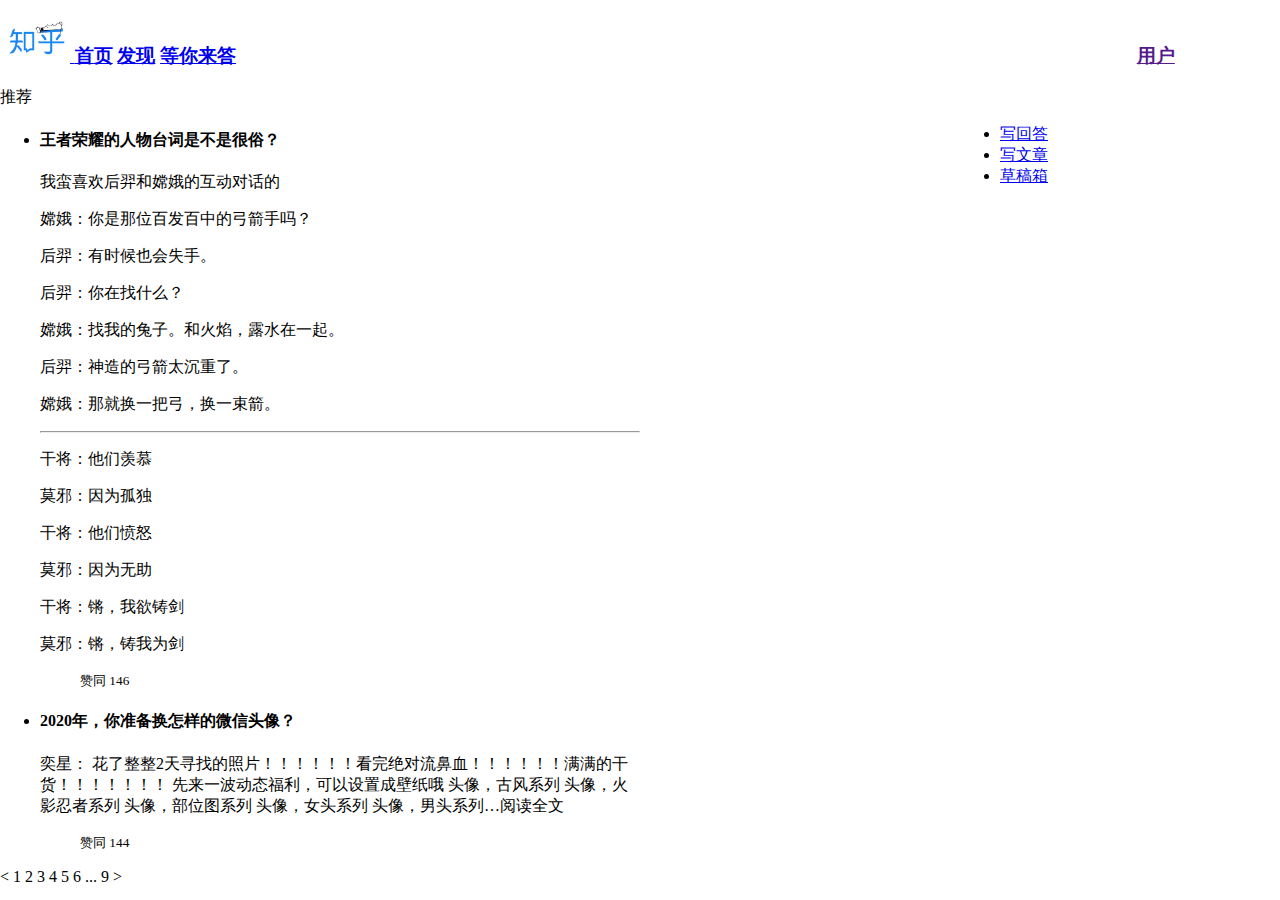
<file: lab1/index.html>
<!DOCTYPE html>
<zhhtml lang="">
<head>
    <meta charset="UTF-8">
    <title>知乎</title>
</head>
    <body style="margin: 0px auto">
    <header>
        <nav>
            <h3>
                <nav>
                    <a href="https://www.zhihu.com/">
                    <img src="../lab1/zhihu_logo.jpeg" width="70" height="43">
                    </a>
                    <a href="https://www.zhihu.com/">首页</a>
                    <a href="https://www.zhihu.com/">发现</a>
                    <a href="https://www.zhihu.com/">等你来答</a>
                    <a href="" style="margin-left:70%" >用户</a>
                </nav>
            </h3>
        </nav>

    </header>


    <div><div>推荐</div></div>
        <section style="display:block;width:50%;float:left;">
            <ul>
                <li>
                    <h4>王者荣耀的人物台词是不是很俗？</h4>
                    <p>
                        我蛮喜欢后羿和嫦娥的互动对话的
                    </p>
                    <p>
                        嫦娥：你是那位百发百中的弓箭手吗？
                    </p>
                    <p>
                        后羿：有时候也会失手。
                    </p>
                    <p>
                        后羿：你在找什么？
                    </p>
                    <p>
                        嫦娥：找我的兔子。和火焰，露水在一起。
                    </p>
                    <p>
                        后羿：神造的弓箭太沉重了。
                    </p>
                    <p>
                        嫦娥：那就换一把弓，换一束箭。
                    </p>
                    <hr>
                    <p>
                        干将：他们羡慕
                    </p>
                    <p>
                        莫邪：因为孤独
                    </p>
                    <p>
                        干将：他们愤怒
                    </p>
                    <p>
                        莫邪：因为无助
                    </p>
                    <p>
                        干将：锵，我欲铸剑
                    </p>
                    <p>
                        莫邪：锵，铸我为剑
                    </p>
                    <blockquote>
                        <small>​赞同 146​</small>
                    </blockquote>
                </li>
                <li>
                    <h4>2020年，你准备换怎样的微信头像？</h4>
                    奕星： 花了整整2天寻找的照片！！！！！！看完绝对流鼻血！！！！！！满满的干货！！！！！！！ 先来一波动态福利，可以设置成壁纸哦 头像，古风系列 头像，火影忍者系列 头像，部位图系列 头像，女头系列 头像，男头系列…阅读全文​
                    ​                <blockquote>
                    ​<small>赞同 144</small>
                </blockquote>
                </li>
            </ul>
            < <span>1</span> 2 3 4 5 6 ... 9 >
        </section>
        <aside style="display: block;width: 25%;float: right">
            <div>
                <ul>
                    <li><a href="https://www.zhihu.com/creator/featured-question/knowledge-plan">写回答</a></li>
                    <li><a href="https://zhuanlan.zhihu.com/write">写文章</a></li>
                    <li><a href="https://www.zhihu.com/draft?type=answer">草稿箱</a></li>
                </ul>
            </div>
        </aside>

    </body>
</zhhtml>
</file>
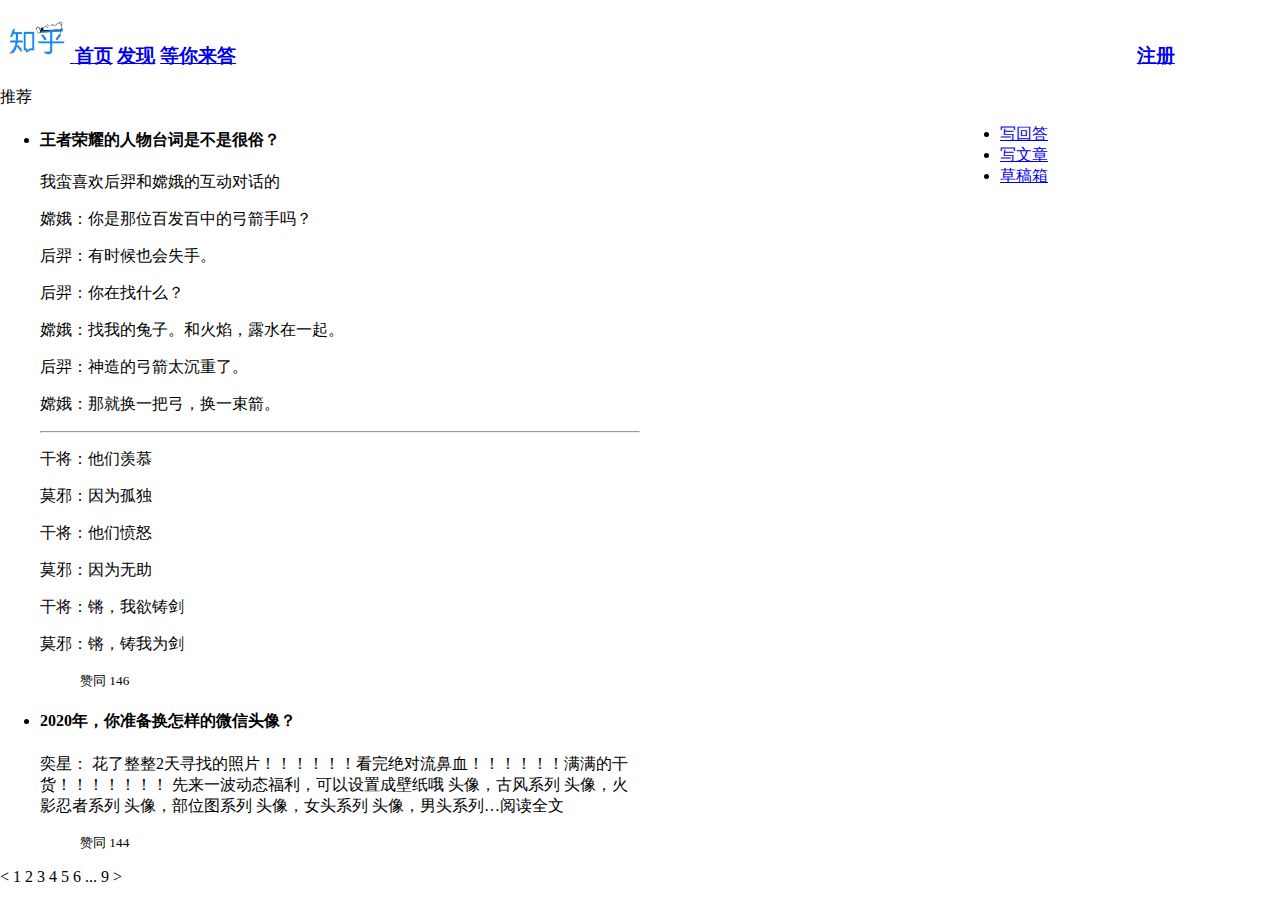
<file: lab2/index.html>
<!DOCTYPE html>
<zhhtml lang="">
<head>
    <meta charset="UTF-8">
    <title>知乎</title>
</head>
    <body style="margin: 0px auto">
    <header>
        <nav>
            <h3>
                <nav>
                    <a href="https://www.zhihu.com/">
                    <img src="images/zhihu_logo.jpeg" width="70" height="43">
                    </a>
                    <a href="https://www.zhihu.com/">首页</a>
                    <a href="https://www.zhihu.com/">发现</a>
                    <a href="https://www.zhihu.com/">等你来答</a>
                    <a href="register.html" style="margin-left:70%" >注册</a>
                </nav>
            </h3>
        </nav>

    </header>


    <div><div>推荐</div></div>
        <section style="display:block;width:50%;float:left;">
            <ul>
                <li>
                    <h4>王者荣耀的人物台词是不是很俗？</h4>
                    <p>
                        我蛮喜欢后羿和嫦娥的互动对话的
                    </p>
                    <p>
                        嫦娥：你是那位百发百中的弓箭手吗？
                    </p>
                    <p>
                        后羿：有时候也会失手。
                    </p>
                    <p>
                        后羿：你在找什么？
                    </p>
                    <p>
                        嫦娥：找我的兔子。和火焰，露水在一起。
                    </p>
                    <p>
                        后羿：神造的弓箭太沉重了。
                    </p>
                    <p>
                        嫦娥：那就换一把弓，换一束箭。
                    </p>
                    <hr>
                    <p>
                        干将：他们羡慕
                    </p>
                    <p>
                        莫邪：因为孤独
                    </p>
                    <p>
                        干将：他们愤怒
                    </p>
                    <p>
                        莫邪：因为无助
                    </p>
                    <p>
                        干将：锵，我欲铸剑
                    </p>
                    <p>
                        莫邪：锵，铸我为剑
                    </p>
                    <blockquote>
                        <small>​赞同 146​</small>
                    </blockquote>
                </li>
                <li>
                    <h4>2020年，你准备换怎样的微信头像？</h4>
                    奕星： 花了整整2天寻找的照片！！！！！！看完绝对流鼻血！！！！！！满满的干货！！！！！！！ 先来一波动态福利，可以设置成壁纸哦 头像，古风系列 头像，火影忍者系列 头像，部位图系列 头像，女头系列 头像，男头系列…阅读全文​
                    ​                <blockquote>
                    ​<small>赞同 144</small>
                </blockquote>
                </li>
            </ul>
            < <span>1</span> 2 3 4 5 6 ... 9 >
        </section>
        <aside style="display: block;width: 25%;float: right">
            <div>
                <ul>
                    <li><a href="https://www.zhihu.com/creator/featured-question/knowledge-plan">写回答</a></li>
                    <li><a href="https://zhuanlan.zhihu.com/write">写文章</a></li>
                    <li><a href="https://www.zhihu.com/draft?type=answer">草稿箱</a></li>
                </ul>
            </div>
        </aside>

    </body>
</zhhtml>
</file>
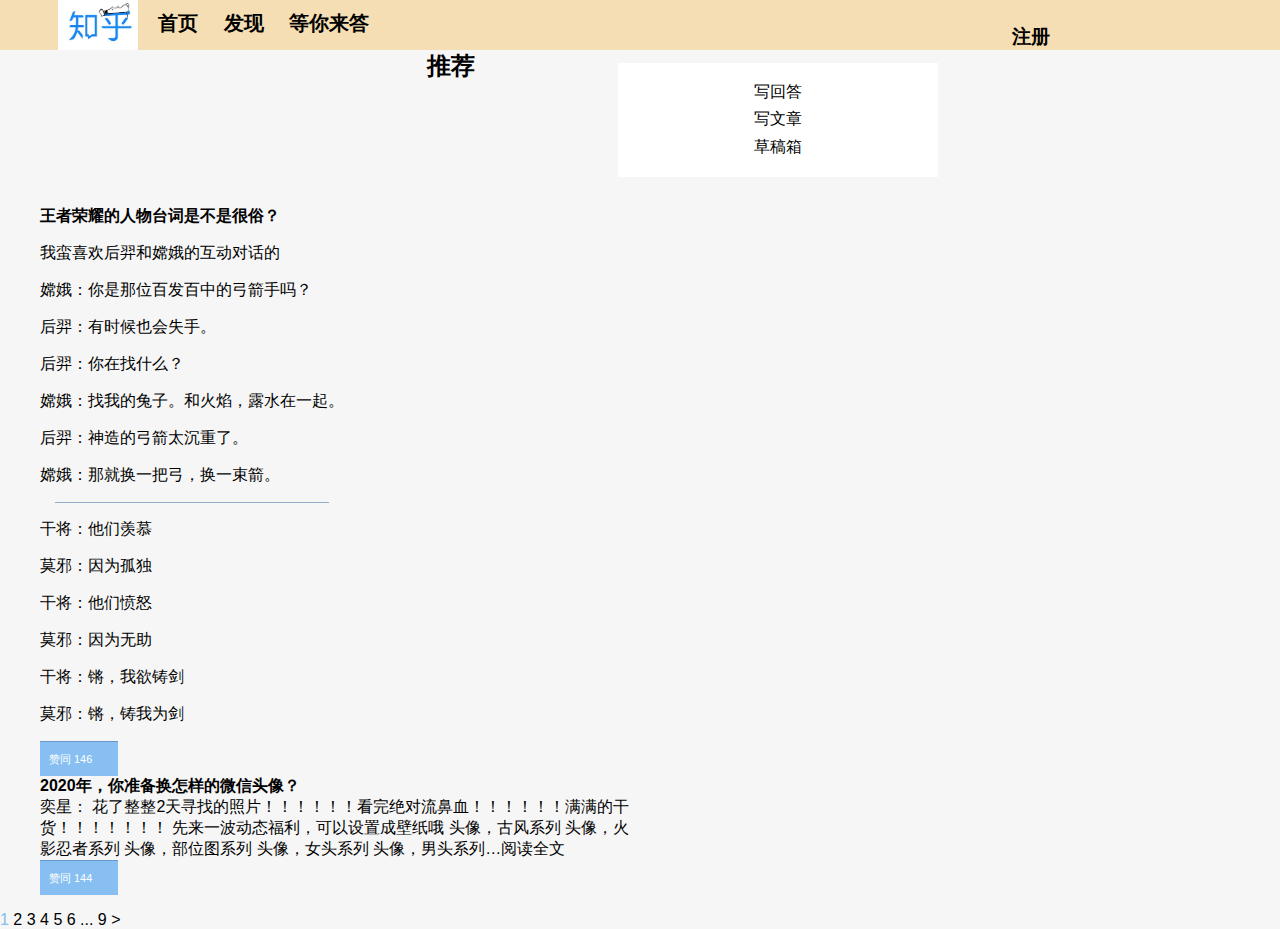
<file: lab3/index.html>
<!DOCTYPE html>
<zhhtml lang="zh">
    <head>
        <meta charset="UTF-8">
        <meta name="viewport" content="width=device-width, initial-scale=1.0">
        <title>知乎</title>
        <link href="css/style.css" rel="stylesheet" type="text/css">
    </head>
    <body >
    <header>
        <nav>

                   <h3> <a href="https://www.zhihu.com">
                    <img src="images/zhihu_logo.jpeg" width="80" height="50">
                    </a>
                    <div class = "div-left">
                    <a href="https://www.zhihu.com/">首页</a>
                    <a href="https://www.zhihu.com/">发现</a>
                    <a href="https://www.zhihu.com/">等你来答</a>

                    </div>
                </h3>


        </nav>
        <div class="div-right">
            <h3 ><a href="register.html">注册</a></h3>
        </div>

    </header>
    <div clss="contents">
    <aside style="display: block;width: 25%;float: right">
        <div>
            <ul>
                <li><a href="https://www.zhihu.com/creator/featured-question/knowledge-plan">写回答</a></li>
                <li><a href="https://zhuanlan.zhihu.com/write">写文章</a></li>
                <li><a href="https://www.zhihu.com/draft?type=answer">草稿箱</a></li>
            </ul>
        </div>
    </aside>


    <div class="title" ><div>推荐</div></div>
        <section >
            <ul>
                <li>
                    <h4>王者荣耀的人物台词是不是很俗？</h4>
                    <p>
                        我蛮喜欢后羿和嫦娥的互动对话的
                    </p>
                    <p>
                        嫦娥：你是那位百发百中的弓箭手吗？
                    </p>
                    <p>
                        后羿：有时候也会失手。
                    </p>
                    <p>
                        后羿：你在找什么？
                    </p>
                    <p>
                        嫦娥：找我的兔子。和火焰，露水在一起。
                    </p>
                    <p>
                        后羿：神造的弓箭太沉重了。
                    </p>
                    <p>
                        嫦娥：那就换一把弓，换一束箭。
                    </p>
                    <hr>
                    <p>
                        干将：他们羡慕
                    </p>
                    <p>
                        莫邪：因为孤独
                    </p>
                    <p>
                        干将：他们愤怒
                    </p>
                    <p>
                        莫邪：因为无助
                    </p>
                    <p>
                        干将：锵，我欲铸剑
                    </p>
                    <p>
                        莫邪：锵，铸我为剑
                    </p>
                    <blockquote>
                        <small>​赞同 146​</small>
                    </blockquote>
                </li>
                <li>
                    <h4>2020年，你准备换怎样的微信头像？</h4>
                    奕星： 花了整整2天寻找的照片！！！！！！看完绝对流鼻血！！！！！！满满的干货！！！！！！！ 先来一波动态福利，可以设置成壁纸哦 头像，古风系列 头像，火影忍者系列 头像，部位图系列 头像，女头系列 头像，男头系列…阅读全文​
                    ​                <blockquote>
                    ​<small>赞同 144</small>
                </blockquote>
                </li>
            </ul>
             <span class="active">1</span> 2 3 4 5 6 ... 9 >
        </section>
    </div>
    </body>
</zhhtml>
</file>
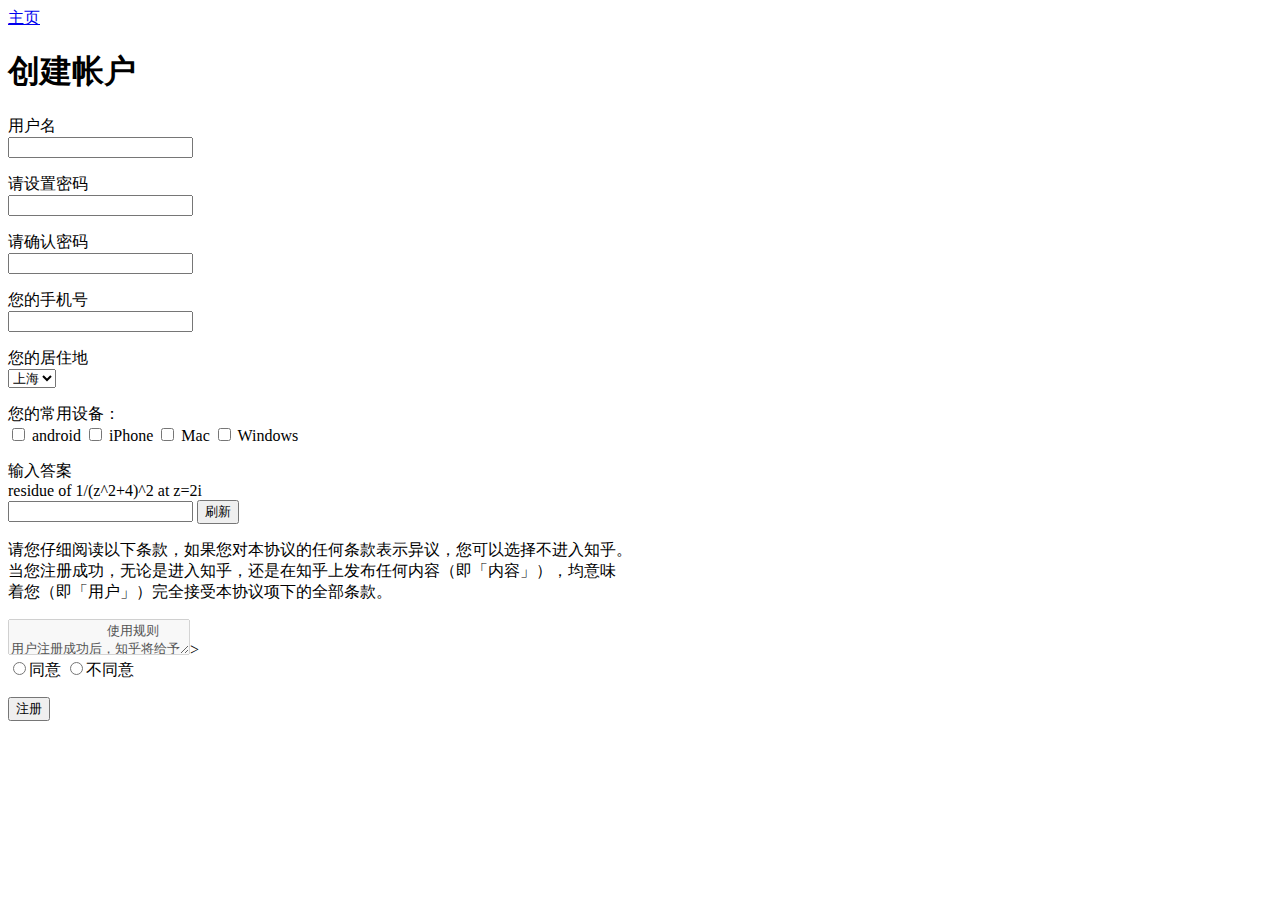
<file: lab2/register.html>
<html>
<head>
    <meta charset="utf8">
    <title>Register</title>
</head>
<body>
<header>
    <a href="index.html">主页</a>
</header>
<h1>创建帐户</h1>
<section>
    <form action="#" method="POST">
        <p>
            用户名<br>
            <input name="username" pattern="[a-zA-Z0-9_]+" required>
        <p>
            请设置密码<br>
            <input type="password" name="password"  pattern="[a-zA-Z0-9]{8,}" required>
        </p>
        <p>
            请确认密码<br>
            <input type="password" name="repassword"  pattern="[a-zA-Z0-9]{8,}" required>
        </p>
        <p>
            您的手机号<br>
            <input name="phonenumber" pattern="1\d{10}" required>
        </p>

        <p>
            您的居住地<br>
            <select required>
                <option value="jiangsu">江苏</option>
                <option value="shanghai" selected="selected">上海</option>
                <option value="sichuan">四川</option>
                <option value="guangdong">广东</option>
                <option value="hubei">湖北</option>
            </select>
        </p>
        <p>
            您的常用设备：<br>
            <input type="checkbox"> android
            <input type="checkbox"> iPhone
            <input type="checkbox"> Mac
            <input type="checkbox"> Windows
        </p>


        <p>
            输入答案<br>
            residue of 1/(z^2+4)^2 at z=2i<br>
            <input type="text" name="captcha" required>
            <input type="button" value="刷新">
        </p>
        <p>

            请您仔细阅读以下条款，如果您对本协议的任何条款表示异议，您可以选择不进入知乎。<br>
            当您注册成功，无论是进入知乎，还是在知乎上发布任何内容（即「内容」），均意味<br>
            着您（即「用户」）完全接受本协议项下的全部条款。
        </p>
        <textarea disabled="true">
            使用规则
用户注册成功后，知乎将给予每个用户一个用户帐号及相应的密码，该用户帐号和密码由用户负责保管；用户应当对以其用户帐号进行的所有活动和事件负法律责任。
用户须对在知乎的注册信息的真实性、合法性、有效性承担全部责任，用户不得冒充他人；不得利用他人的名义发布任何信息；不得恶意使用注册帐号导致其他用户误认；否则知乎有权立即停止提供服务，收回其帐号并由用户独自承担由此而产生的一切法律责任。
用户直接或通过各类方式（如 RSS 源和站外 API 引用等）间接使用知乎服务和数据的行为，都将被视作已无条件接受本协议全部内容；若用户对本协议的任何条款存在异议，请停止使用知乎所提供的全部服务。
知乎是一个信息分享、传播及获取的平台，用户通过知乎发表的信息为公开的信息，其他第三方均可以通过知乎获取用户发表的信息，用户对任何信息的发表即认可该信息为公开的信息，并单独对此行为承担法律责任；任何用户不愿被其他第三人获知的信息都不应该在知乎上进行发表。
用户承诺不得以任何方式利用知乎直接或间接从事违反中国法律以及社会公德的行为，知乎有权对违反上述承诺的内容予以删除。
用户不得利用知乎服务制作、上载、复制、发布、传播或者转载如下内容：

反对宪法所确定的基本原则的；
危害国家安全，泄露国家秘密，颠覆国家政权，破坏国家统一的；
损害国家荣誉和利益的；
煽动民族仇恨、民族歧视，破坏民族团结的；
侮辱、滥用英烈形象，否定英烈事迹，美化粉饰侵略战争行为的；
破坏国家宗教政策，宣扬邪教和封建迷信的；
散布谣言，扰乱社会秩序，破坏社会稳定的；
散布淫秽、色情、赌博、暴力、凶杀、恐怖或者教唆犯罪的；
侮辱或者诽谤他人，侵害他人合法权益的；
含有法律、行政法规禁止的其他内容的信息。
所有用户同意遵守知乎社区管理规定（试行）和知乎视频服务协议（试行）。
机构用户同意遵守知乎机构号服务协议，以及知乎机构号使用规范（试行）。
知乎有权对用户使用知乎的情况进行审查和监督，如用户在使用知乎时违反任何上述规定，知乎或其授权的人有权要求用户改正或直接采取一切必要的措施（包括但不限于更改或删除用户张贴的内容、暂停或终止用户使用知乎的权利）以减轻用户不当行为造成的影响。
        </textarea>>
        <br>
        <input type="radio" value="agree" name="agree">同意
        <input type="radio" value="disagree" name="agree">不同意
        <p>
            <button type="submit" name="regist">
                注册
            </button>
        </p>
    </form>
</section>
</body>
</html>
</file>
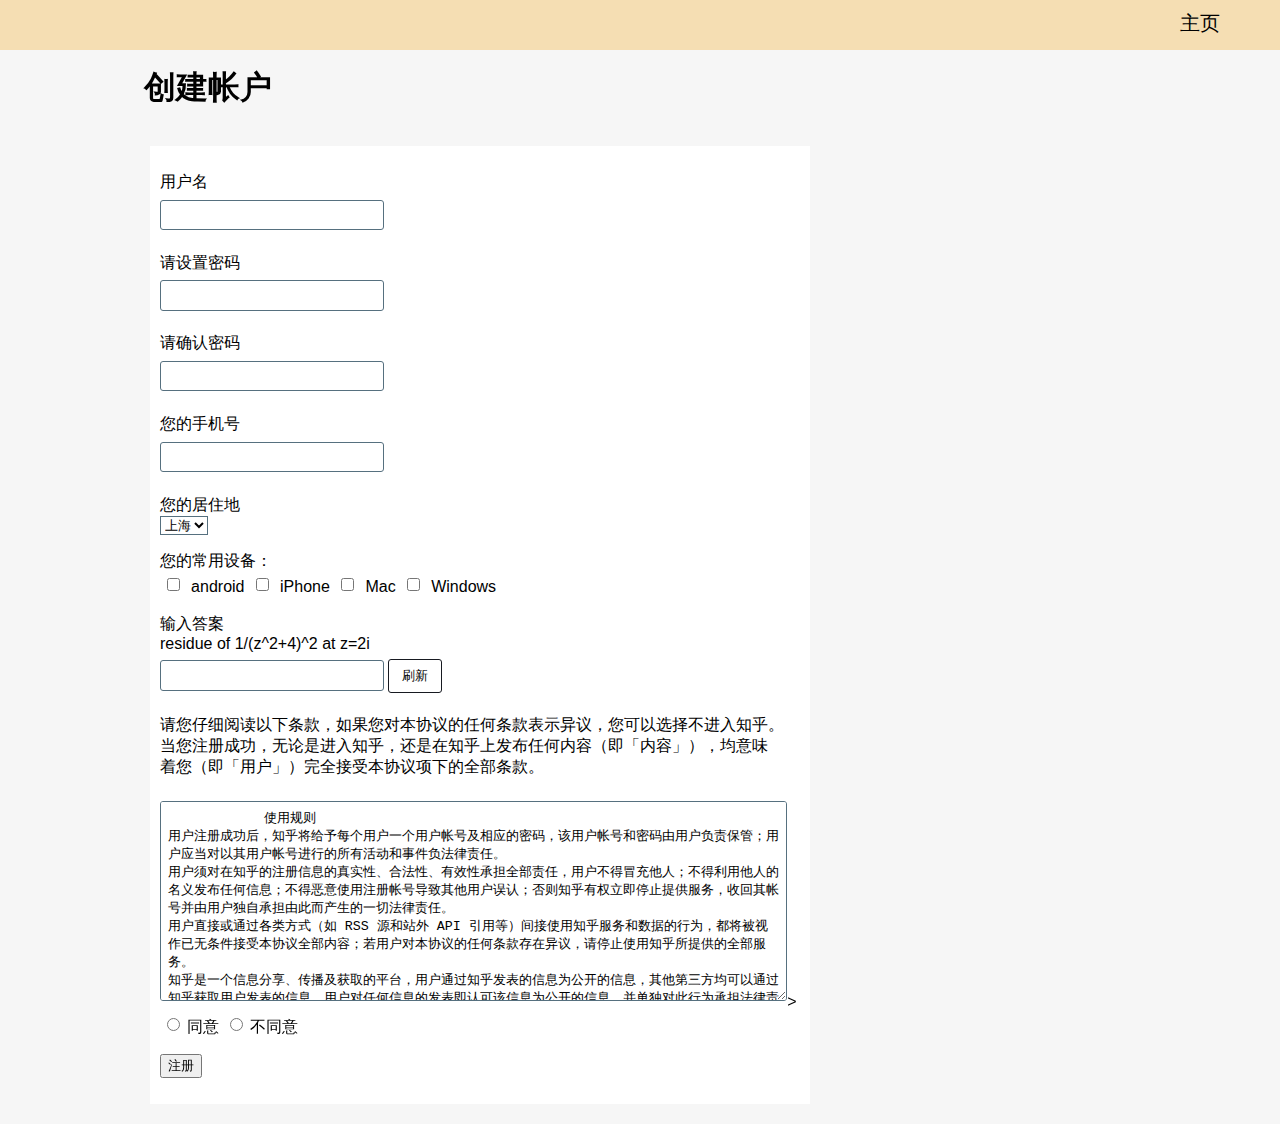
<file: lab3/register.html>
<html>
<head>
    <meta charset="utf8">
    <title>Register</title>
    <link href="css/style.css" rel="stylesheet" type="text/css">
</head>
<body>

<header>
    <nav class="div-left"><a href="index.html">主页</a></nav>
</header>
<h1>创建帐户</h1>
<section class="contents">
    <form action="#" method="POST">
        <p>
            用户名<br>
            <input name="username" pattern="[a-zA-Z0-9_]+" required>
        <p>
            请设置密码<br>
            <input type="password" name="password"  pattern="[a-zA-Z0-9]{8,}" required>
        </p>
        <p>
            请确认密码<br>
            <input type="password" name="repassword"  pattern="[a-zA-Z0-9]{8,}" required>
        </p>
        <p>
            您的手机号<br>
            <input name="phonenumber" pattern="1\d{10}" required>
        </p>

        <p>
            您的居住地<br>
            <select required>
                <option value="jiangsu">江苏</option>
                <option value="shanghai" selected="selected">上海</option>
                <option value="sichuan">四川</option>
                <option value="guangdong">广东</option>
                <option value="hubei">湖北</option>
            </select>
        </p>
        <p>
            您的常用设备：<br>
            <input type="checkbox"> android
            <input type="checkbox"> iPhone
            <input type="checkbox"> Mac
            <input type="checkbox"> Windows
        </p>


        <p>
            输入答案<br>
            residue of 1/(z^2+4)^2 at z=2i<br>
            <input type="text" name="captcha" required>
            <input type="button" value="刷新">
        </p>
        <p>

            请您仔细阅读以下条款，如果您对本协议的任何条款表示异议，您可以选择不进入知乎。<br>
            当您注册成功，无论是进入知乎，还是在知乎上发布任何内容（即「内容」），均意味<br>
            着您（即「用户」）完全接受本协议项下的全部条款。
        </p>
        <textarea disabled="true">
            使用规则
用户注册成功后，知乎将给予每个用户一个用户帐号及相应的密码，该用户帐号和密码由用户负责保管；用户应当对以其用户帐号进行的所有活动和事件负法律责任。
用户须对在知乎的注册信息的真实性、合法性、有效性承担全部责任，用户不得冒充他人；不得利用他人的名义发布任何信息；不得恶意使用注册帐号导致其他用户误认；否则知乎有权立即停止提供服务，收回其帐号并由用户独自承担由此而产生的一切法律责任。
用户直接或通过各类方式（如 RSS 源和站外 API 引用等）间接使用知乎服务和数据的行为，都将被视作已无条件接受本协议全部内容；若用户对本协议的任何条款存在异议，请停止使用知乎所提供的全部服务。
知乎是一个信息分享、传播及获取的平台，用户通过知乎发表的信息为公开的信息，其他第三方均可以通过知乎获取用户发表的信息，用户对任何信息的发表即认可该信息为公开的信息，并单独对此行为承担法律责任；任何用户不愿被其他第三人获知的信息都不应该在知乎上进行发表。
用户承诺不得以任何方式利用知乎直接或间接从事违反中国法律以及社会公德的行为，知乎有权对违反上述承诺的内容予以删除。
用户不得利用知乎服务制作、上载、复制、发布、传播或者转载如下内容：

反对宪法所确定的基本原则的；
危害国家安全，泄露国家秘密，颠覆国家政权，破坏国家统一的；
损害国家荣誉和利益的；
煽动民族仇恨、民族歧视，破坏民族团结的；
侮辱、滥用英烈形象，否定英烈事迹，美化粉饰侵略战争行为的；
破坏国家宗教政策，宣扬邪教和封建迷信的；
散布谣言，扰乱社会秩序，破坏社会稳定的；
散布淫秽、色情、赌博、暴力、凶杀、恐怖或者教唆犯罪的；
侮辱或者诽谤他人，侵害他人合法权益的；
含有法律、行政法规禁止的其他内容的信息。
所有用户同意遵守知乎社区管理规定（试行）和知乎视频服务协议（试行）。
机构用户同意遵守知乎机构号服务协议，以及知乎机构号使用规范（试行）。
知乎有权对用户使用知乎的情况进行审查和监督，如用户在使用知乎时违反任何上述规定，知乎或其授权的人有权要求用户改正或直接采取一切必要的措施（包括但不限于更改或删除用户张贴的内容、暂停或终止用户使用知乎的权利）以减轻用户不当行为造成的影响。
        </textarea>>
        <br>
        <input type="radio" value="agree" name="agree">同意
        <input type="radio" value="disagree" name="agree">不同意
        <p>
            <button type="submit" name="regist">
                注册
            </button>
        </p>
    </form>
</section>
</body>
</html>
</file>
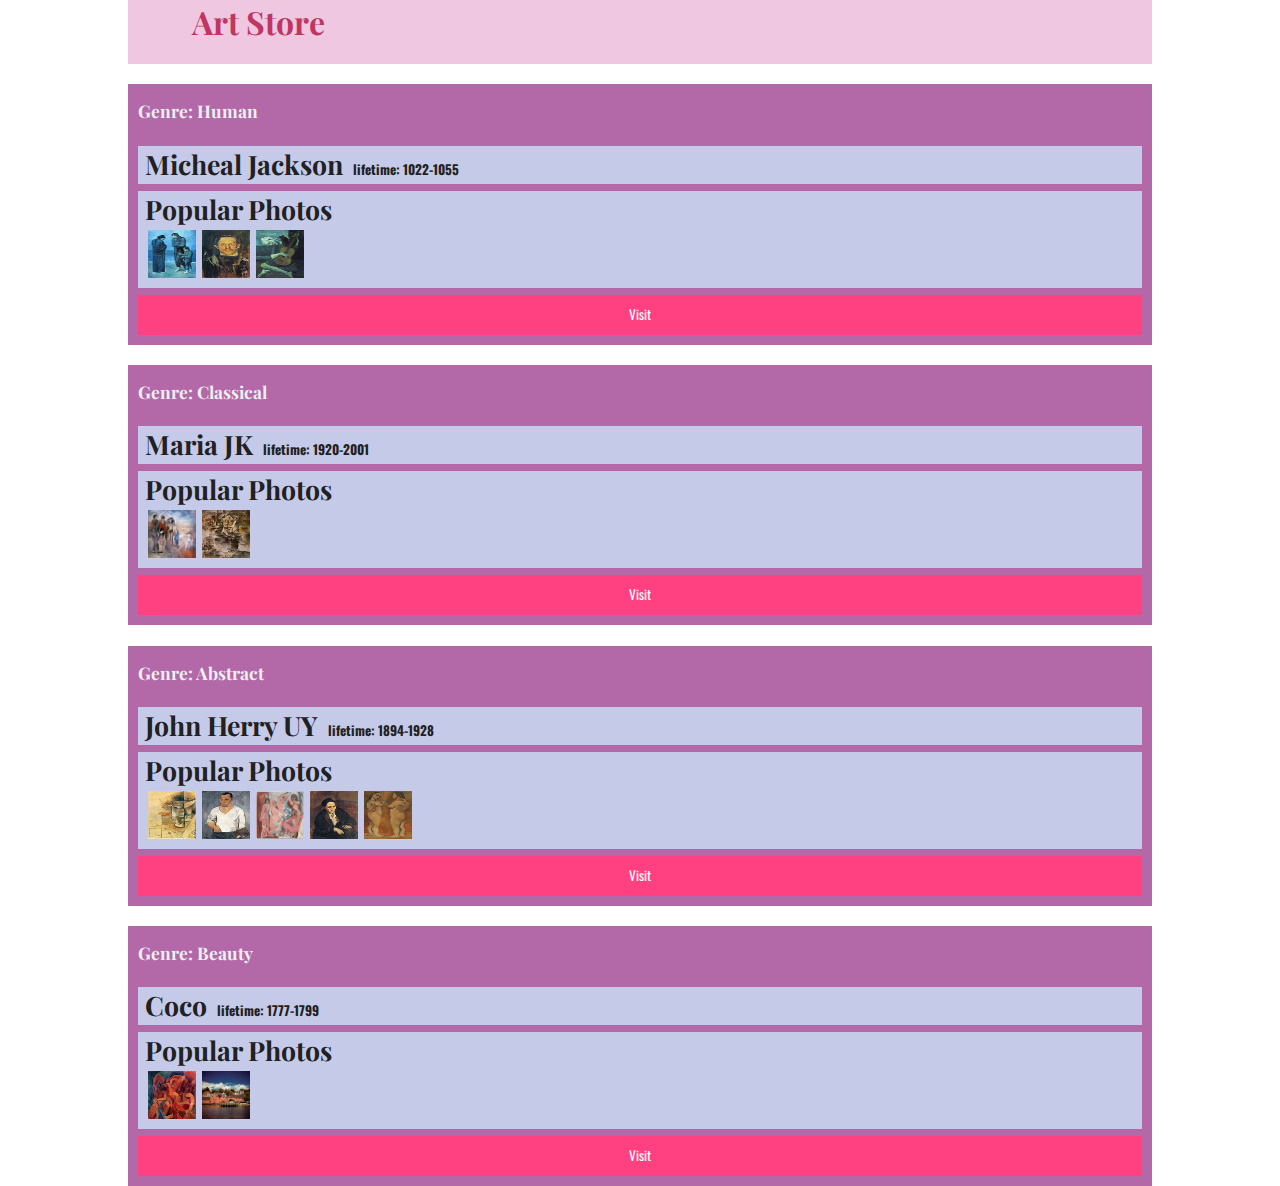
<file: lab7/lab07.html>
<!DOCTYPE html>
<html>
<head>
    <meta charset="utf-8">
    <meta name="viewport" content="initial-scale=1.0,maximum-scale=1.0,width=device-width">
    <title>Lab07</title>
    <link href="lab07.css" rel="stylesheet">
</head>
<body>
<!--header-->
<div class="header" >
    <div id="nav">
        <h1>Art Store</h1>
    </div>
</div>
<!--&lt;!&ndash;hot area&ndash;&gt;-->
<div class="flex-container justify">
<script src="./lab07.js"></script>
</div>
</body>
</html>
</file>
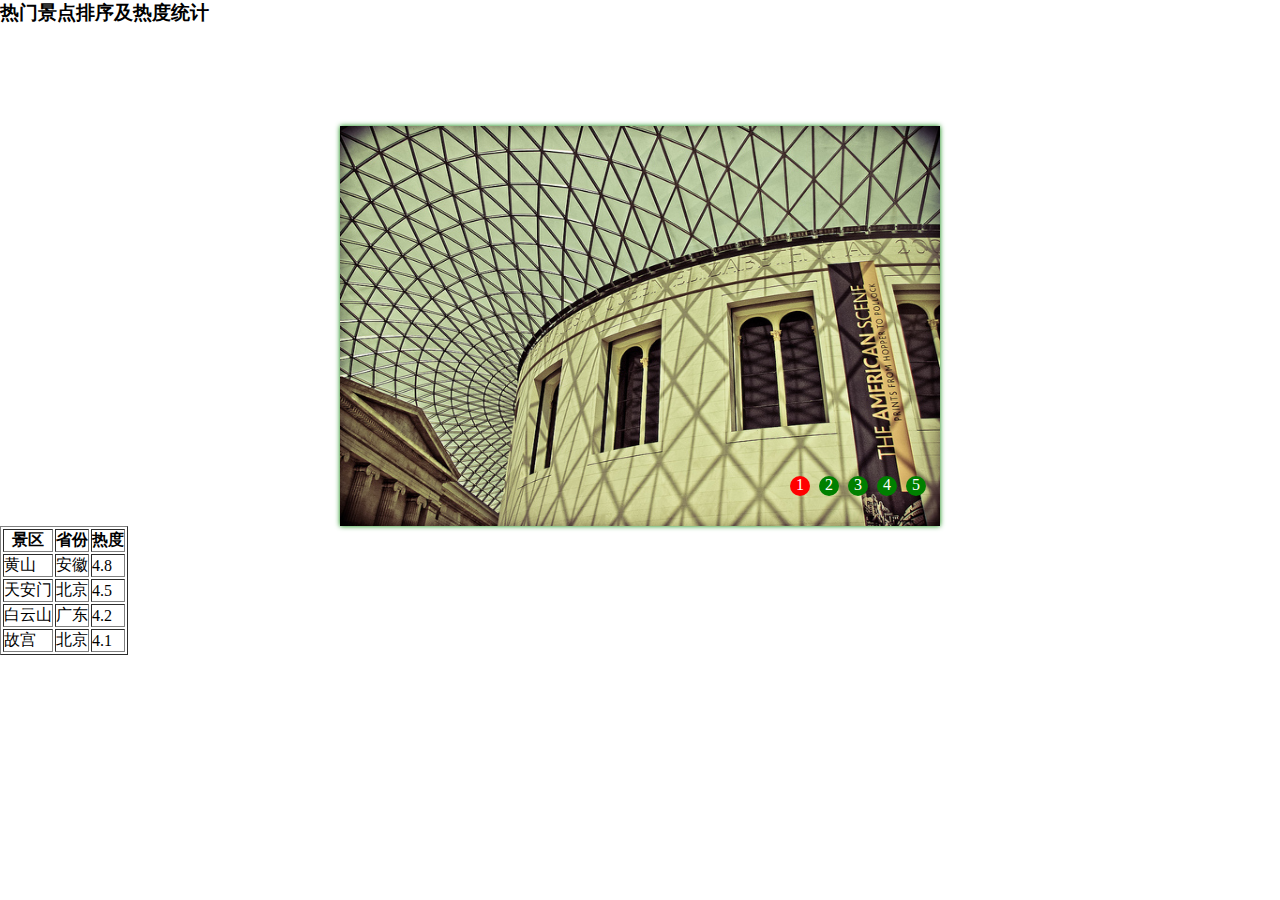
<file: lab8/Lab08.html>
<!DOCTYPE html>
<html>
<head>
    <meta charset="UTF-8">
    <title>Lab08</title>
    <link rel="stylesheet" href="Lab08.css">
</head>
<body>
<h3>热门景点排序及热度统计</h3>
<div id="bd">
    <div class="container">
        <div class="wrap" style="left: -600px;">
            <img src="5.jpg" alt="5">
            <img src="1.jpg" alt="1">
            <img src="2.jpg" alt="2">
            <img src="3.jpg" alt="3">
            <img src="4.jpg" alt="4">
            <img src="5.jpg" alt="5">
            <img src="1.jpg" alt="1">
        </div>
        <div class="buttons">
            <span class="on">1</span>
            <span>2</span>
            <span>3</span>
            <span>4</span>
            <span>5</span>
        </div>
        <a href="javascript:" class="arrow arrow_left">&lt;</a>
        <a href="javascript:" class="arrow arrow_right">&gt;</a>
    </div>
    <table border="1">
        <tr>
            <th>景区</th>
            <th>省份</th>
            <th>热度</th>
        </tr>
        <tr>
            <td>黄山</td>
            <td>安徽</td>
            <td>4.8</td>
        </tr>
        <tr>
            <td>天安门</td>
            <td>北京</td>
            <td>4.5</td>
        </tr>
        <tr>
            <td>白云山</td>
            <td>广东</td>
            <td>4.2</td>
        </tr>
        <tr>
            <td>故宫</td>
            <td>北京</td>
            <td>4.1</td>
        </tr>
    </table>
</div>
<script type="text/javascript" src="jquery-3.3.1.min.js"></script>
<script src="Lab08.js"></script>
</body>
</html>
</file>
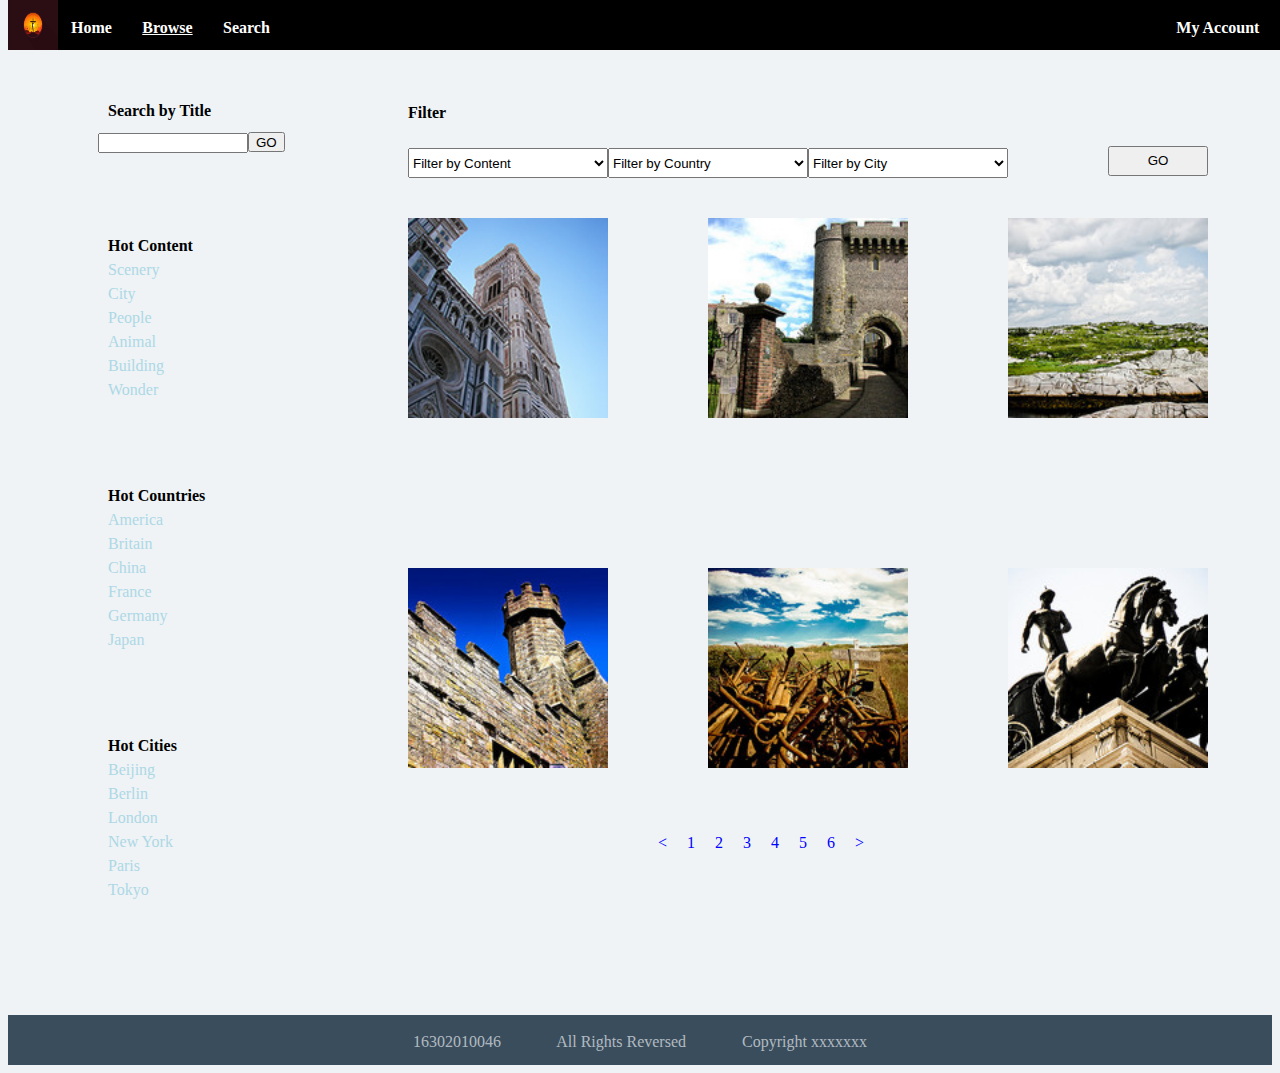
<file: pj1/src/html/browser.html>
<html>

    <head>
            <title>Browse</title>
        <link href="../css/browser.css" rel="stylesheet" type="text/css">
        <link href="../css/nav.css" rel="stylesheet" type="text/css">
        <script>
            function _alert(){
                alert("ALERT")
            }
        </script>

    </head>
    <body>
    <div style="position:relative" class="nav-bar">


            <div class="nav-content">

                    <ul>
                        <img class="home-icon" src="../../img/icon.jpg" >
                    <li><a href="home.html"><b>Home</b></a></li>
                    <li><a href="browser.html"><b><u>Browse</u></b></a></li>
                    <li><a href="search.html"><b>Search</b></a></li>

                    <li style="position:absolute; right:0px">
                        <a href="#"><b>My Account</b></a>
                        <ul>
                            <li><a href="upload.html">Upload</a></li>
                            <li><a href="myPhotos.html">My Photos</a></li>
                            <li><a href="favor.html">My Favorite</a></li>
                            <li><a href="login.html">Log in</a></li>
                        </ul>
                    </li>
                    </ul>

            </div>

    </div>


    <div class="content" style="position: relative;">
        <div class="contentleft">
            <p style="position: absolute; left:100px">
                <br><b>Search by Title</b><br>
            </p>
            <p>
            <input type="text" name="title" style="position: absolute; left:90px; top:65px; width:150px; height:20px">
            <button onclick="_alert()" value="ALERT" style="position: absolute; left:240px; top:64px; height:20px" >GO</button>
            </p>
            <p style="position: absolute; left:100px; top:150px; line-height: 150%">
                <b>Hot Content</b><br>
                <a href="javascript: _alert();">Scenery<br></a>
                <a href="javascript: _alert();">City<br></a>
                <a href="javascript: _alert();">People<br></a>
                <a href="javascript: _alert();">Animal<br></a>
                <a href="javascript: _alert();">Building<br></a>
                <a href="javascript:  _alert();;">Wonder<br></a>
            </p>

            <p style="position: absolute; left:100px; top:400px; line-height: 150%">
                <b>Hot Countries</b><br>
                <a href="javascript:  _alert();">America<br></a>
                <a href="javascript:  _alert();">Britain<br></a>
                <a href="javascript:  _alert();">China<br></a>
                <a href="javascript:  _alert();">France<br></a>
                <a href="javascript:  _alert();">Germany<br></a>
                <a href="javascript:  _alert();">Japan<br></a>
            </p>

            <p style="position: absolute; left:100px; top:650px; line-height: 150%">
                <b>Hot Cities</b><br>
                <a href="javascript:  _alert();">Beijing<br></a>
                <a href="javascript:  _alert();">Berlin<br></a>
                <a href="javascript:  _alert();">London<br></a>
                <a href="javascript:  _alert();">New York<br></a>
                <a href="javascript:  _alert();">Paris<br></a>
                <a href="javascript:  _alert();">Tokyo<br></a>
            </p>
        </div>
        <div class="contentright">
            <p style="position: absolute; left:400px; top:20px">
                <b>Filter</b>
            </p>
            <select name="content" class="filter" style="position: absolute; left:400px; top:80px">
                <option  value="Default1" selected>Filter by Content</option>
                <option  value="Scenery">Scenery</option>
                <option  value="City">City</option>
                <option  value="People">People</option>
                <option  value="Animal">Animal</option>
                <option  value="Building">Building</option>
                <option  value="Wonder">Wonder</option>
            </select>

            <select id="country" class="filter" style="position: absolute; left:600px; top:80px">

                <option data-index="-1" >Filter by Country</option>
            </select>

            <select id="city" class="filter" style="position: absolute; left:800px; top:80px; display: block">
                <option data-index="-1" >Filter by City</option>
            </select>

            <button onclick="_alert()" style="position: absolute; left:1100px; top:77.5px; width: 100px; height:30px;" id="GO">
                GO
            </button>

            <a href="details.html"><img src="../../img/1.jpg" style="position: absolute; left:400px; top:150px; width:200px;"></a>
            <a href="details.html"><img src="../../img/2.jpg" style="position: absolute; left:700px; top:150px; width: 200px;"></a>
            <a href="details.html"><img src="../../img/3.jpg" style="position: absolute; left:1000px; top:150px; width: 200px;"></a>
            <a href="details.html"><img src="../../img/4.jpg" style="position: absolute; left:400px; top:500px; width: 200px;"></a>
            <a href="details.html"><img src="../../img/5.jpg" style="position: absolute; left:700px; top:500px; width: 200px;"></a>
            <a href="details.html"><img src="../../img/6.jpg" style="position: absolute; left:1000px; top:500px; width: 200px;"></a>

            <p style="position: absolute; left:650px; top:750px;"><font color="blue"><&nbsp;&nbsp;&nbsp;&nbsp; 1&nbsp;&nbsp;&nbsp;&nbsp; 2&nbsp;&nbsp;&nbsp;&nbsp; 3&nbsp;&nbsp;&nbsp;&nbsp; 4 &nbsp;&nbsp;&nbsp;&nbsp;5&nbsp;&nbsp;&nbsp;&nbsp; 6&nbsp;&nbsp;&nbsp;&nbsp; ></1></font></p>
        </div>
    </div>
    </body>
    <script>

        var jsonData = [
            {
                "country":"China",
                "cities":["Shanghai","Kunming","Beijing","Yantai"]
            },
            {
                "country":"Japan",
                "cities":["Tokyo", "Osaka", "Kamakura"]
            }

        ];
        var country = document.getElementById("country");
        //遍历国家数据,并把里面国家的数据追加到option选项中
        for (var i=0; i<jsonData.length; i++) {
            var option = document.createElement("option");
            option.value=jsonData[i].country;
            option.innerHTML =jsonData[i].country;
            country.appendChild(option);
        }
        //国家级下拉框发生改变事件
       country.onchange = function() {
            //获取当前点击对象的值
            var proid = this.value;
            var cities;
            //遍历国家数据,把国家级下点击的那一个选项的值和城市市数据中的
            //省级数据对比,如果相等,取出当前的市的数据
            for (var i=0; i<jsonData.length; i++) {
                if (proid == jsonData[i].country) {
                    cities = jsonData[i].cities;
                }
            }
            //获得市级下拉框对象
            var city = document.getElementById("city");
            //每次点击国家后,市级初始化,避免高级重复追加
            city.innerHTML = "<option value='none'>Filter by City</option>";
            //遍历市级数据,并取出市级数据,追加到市级对象中
            for (var i=0; i<cities.length; i++) {
                var option = document.createElement("option");
                option.innerHTML = cities[i];
                option.value = cities[i];
                city.appendChild(option);
            }
        }
    </script>

    <footer  >
        <p align="center">
            <br>
            16302010046
            &nbsp;&nbsp;&nbsp;&nbsp;&nbsp;&nbsp;&nbsp;&nbsp;&nbsp;&nbsp;&nbsp;&nbsp;
            All Rights Reversed
            &nbsp;&nbsp;&nbsp;&nbsp;&nbsp;&nbsp;&nbsp;&nbsp;&nbsp;&nbsp;&nbsp;&nbsp;
            Copyright xxxxxxx
        </p>
    </footer>
</html>
</file>
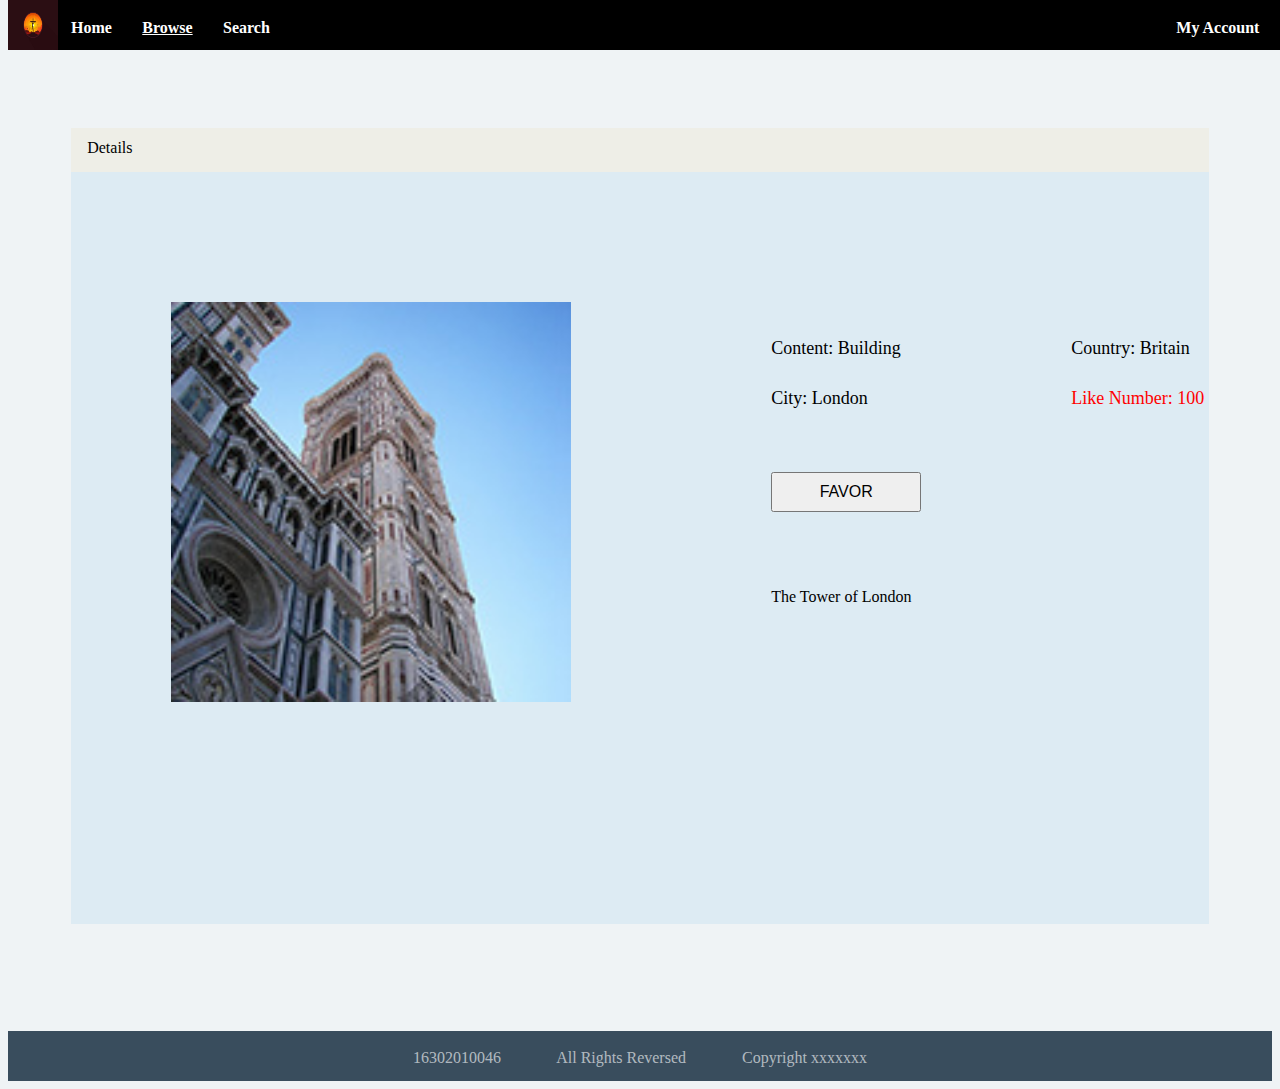
<file: pj1/src/html/details.html>
<html>

    <head>
            <title>Details</title>
            <link href="../css/details.css" rel="stylesheet" type="text/css">
        <link href="../css/nav.css" rel="stylesheet" type="text/css">
    </head>
    <div style="position:relative" class="nav-bar">

        <body>
        <div class="nav-content">

            <ul>
                <img class="home-icon" src="../../img/icon.jpg" >
                <li><a href="home.html"><b>Home</b></a></li>
                <li><a href="browser.html"><b><u>Browse</u></b></a></li>
                <li><a href="search.html"><b>Search</b></a></li>

                <li style="position:absolute; right:0px">
                    <a href="#"><b>My Account</b></a>
                    <ul>
                        <li><a href="upload.html">Upload</a></li>
                        <li><a href="myPhotos.html">My Photos</a></li>
                        <li><a href="favor.html">My Favorite</a></li>
                        <li><a href="login.html">Log in</a></li>
                    </ul>
                </li>
            </ul>

        </div>
        </body>
    </div>

    <div class="content" style="position: relative;">
        <div class="content1" style="position: relative;">
            <p style="line-height: 40px">&nbsp;&nbsp;&nbsp;&nbsp;Details</p>
        </div>
        <div class="content2" style="position: relative;">
            <img src="../../img/1.jpg" width=400px style="position:absolute;left:100px; top:130px">

            <p style="position: absolute; left:700px; top:150px">
                <span style="font-size: large; ">Content: Building</span>
            </p>
            <p style="position: absolute; left:1000px; top:150px">
                <span style="font-size: large; ">Country: Britain</span>
            </p>
            <p style="position: absolute; left:700px; top:200px">
                <span style="font-size: large; ">City: London</span>
            </p>
            <p style="position: absolute; left:1000px; top:200px">
                <span style="font-size: large; color: red; ">Like Number: 100</span>
            </p>
            <button style="position: absolute; left: 700px; top: 300px; height: 40px; width: 150px;" onclick=alert("FAVORED")><span style="font-size: medium; ">FAVOR</span></button>
            <p style="position: absolute; left:700px; top:400px">
                    The Tower of London
            </p>
        </div>
    </div>



    <footer  >
        <p align="center">
            <br>
            16302010046
            &nbsp;&nbsp;&nbsp;&nbsp;&nbsp;&nbsp;&nbsp;&nbsp;&nbsp;&nbsp;&nbsp;&nbsp;
            All Rights Reversed
            &nbsp;&nbsp;&nbsp;&nbsp;&nbsp;&nbsp;&nbsp;&nbsp;&nbsp;&nbsp;&nbsp;&nbsp;
            Copyright xxxxxxx
        </p>
    </footer>
</html>
</file>
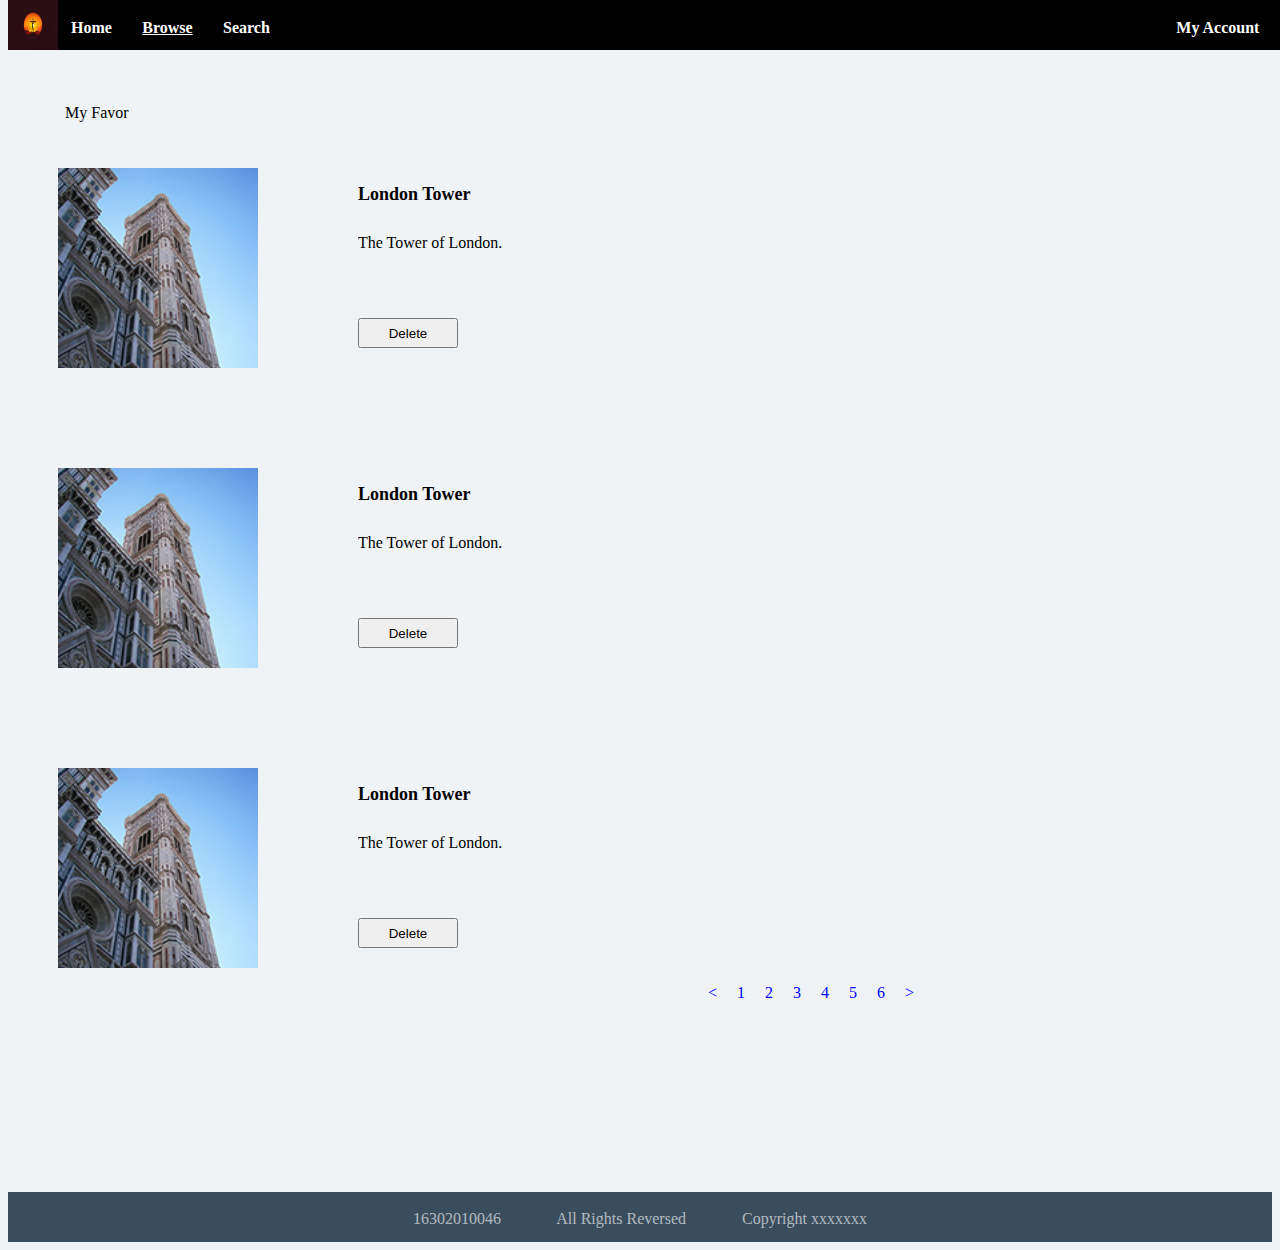
<file: pj1/src/html/favor.html>
<html>
    <head>
        <title>Favor</title>
        <link href="../css/favor.css" rel="stylesheet" type="text/css">
        <link href="../css/nav.css" rel="stylesheet" type="text/css">
    </head>
    <div style="position:relative" class="nav-bar">

        <body>
        <div class="nav-content">

            <ul>
                <img class="home-icon" src="../../img/icon.jpg" >
                <li><a href="home.html"><b>Home</b></a></li>
                <li><a href="browser.html"><b><u>Browse</u></b></a></li>
                <li><a href="search.html"><b>Search</b></a></li>

                <li style="position:absolute; right:0px">
                    <a href="#"><b>My Account</b></a>
                    <ul>
                        <li><a href="upload.html">Upload</a></li>
                        <li><a href="myPhotos.html">My Photos</a></li>
                        <li><a href="favor.html">My Favorite</a></li>
                        <li><a href="login.html">Log in</a></li>
                    </ul>
                </li>
            </ul>

        </div>
        </body>
    </div>


    <div class="content" style="position: relative;">
        <p style="position: absolute; left:57px; top: 20px;">My Favor</p>
        <a href="details.html"><img src="../../img/1.jpg" width="200px" style="position: absolute; left:50px; top:100px"></a>
        <p style="position: absolute; left:350px; top: 100px;"><span
                style="font-size: large; "><b>London Tower</b></span></p>
        <p class="details_context" style="position: absolute; left:350px; top: 150px;">The Tower of London. </p>
        <button onclick=alert("Deleted"); style="position: absolute; left:350px; top: 250px; width:100px; height:30px;">Delete</button>

        <a href="details.html"><img src="../../img/1.jpg" width="200px" style="position: absolute; left:50px; top:400px"></a>
        <p style="position: absolute; left:350px; top: 400px;"><span
                style="font-size: large; "><b>London Tower</b></span></p>
        <p class="details_context" style="position: absolute; left:350px; top: 450px;">The Tower of London. </p>
         <button onclick=alert("Deleted"); style="position: absolute; left:350px; top: 550px; width:100px; height:30px;">Delete</button>

        <a href="details.html"><img src="../../img/1.jpg" width="200px" style="position: absolute; left:50px; top:700px"></a>
        <p style="position: absolute; left:350px; top: 700px;"><span
                style="font-size: large; "><b>London Tower</b></span></p>
        <p class="details_context" style="position: absolute; left:350px; top: 750px;">The Tower of London. </p>
          <button onclick=alert("Deleted"); style="position: absolute; left:350px; top: 850px; width:100px; height:30px;">Delete</button>

        <p style="position: absolute; left:700px; top:900px;"><font color="blue"><&nbsp;&nbsp;&nbsp;&nbsp; 1&nbsp;&nbsp;&nbsp;&nbsp; 2&nbsp;&nbsp;&nbsp;&nbsp; 3&nbsp;&nbsp;&nbsp;&nbsp; 4 &nbsp;&nbsp;&nbsp;&nbsp;5&nbsp;&nbsp;&nbsp;&nbsp; 6&nbsp;&nbsp;&nbsp;&nbsp; ></1></font></p>
    </div>

    <footer  >
        <p align="center">
            <br>
            16302010046
            &nbsp;&nbsp;&nbsp;&nbsp;&nbsp;&nbsp;&nbsp;&nbsp;&nbsp;&nbsp;&nbsp;&nbsp;
            All Rights Reversed
            &nbsp;&nbsp;&nbsp;&nbsp;&nbsp;&nbsp;&nbsp;&nbsp;&nbsp;&nbsp;&nbsp;&nbsp;
            Copyright xxxxxxx
        </p>
    </footer>
</html>
</file>
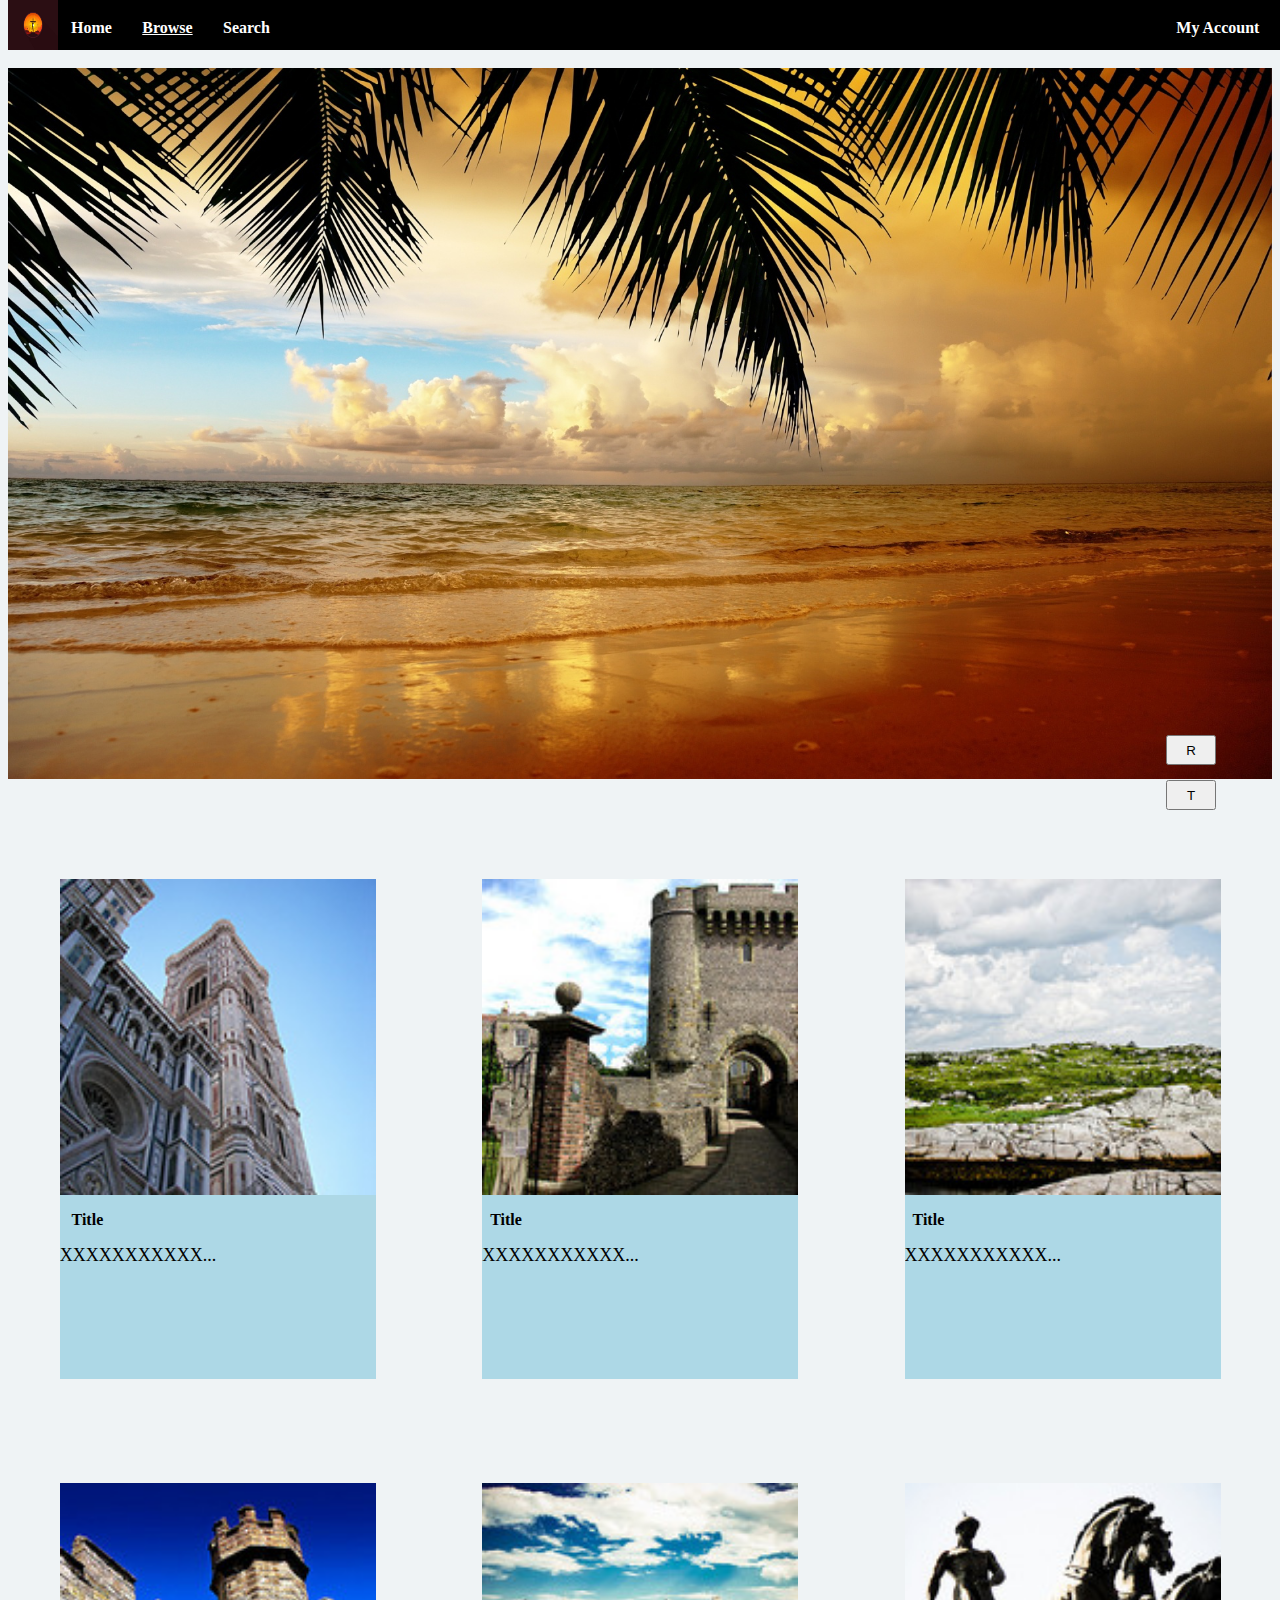
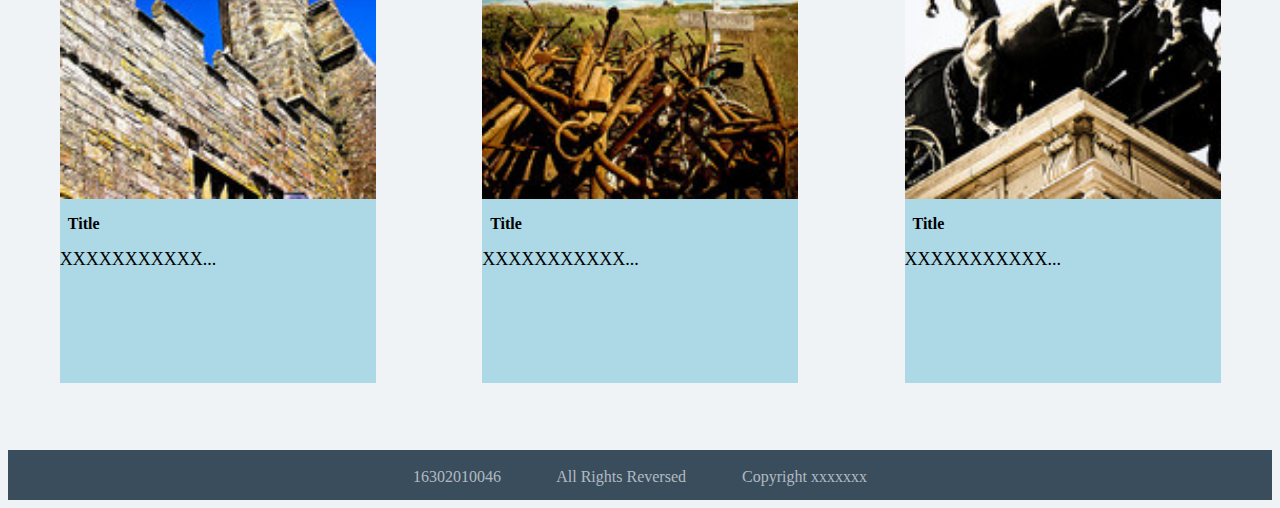
<file: pj1/src/html/home.html>
<html>
    <head>
        <title>Home</title>
        <link href="../css/home.css" rel="stylesheet" type="text/css">
        <link href="../css/nav.css" rel="stylesheet" type="text/css">
    </head>
    <body>
    <div style="position:relative" class="nav-bar">


        <div class="nav-content">

            <ul>
                <img class="home-icon" src="../../img/icon.jpg" >
                <li><a href="home.html"><b>Home</b></a></li>
                <li><a href="browser.html"><b><u>Browse</u></b></a></li>
                <li><a href="search.html"><b>Search</b></a></li>

                <li style="position:absolute; right:0px">
                    <a href="#"><b>My Account</b></a>
                    <ul>
                        <li><a href="upload.html">Upload</a></li>
                        <li><a href="myPhotos.html">My Photos</a></li>
                        <li><a href="favor.html">My Favorite</a></li>
                        <li><a href="login.html">Log in</a></li>
                    </ul>
                </li>
            </ul>

        </div>

    
    </div>

    <div style="position:relative">
        <img src="../../img/timg.jpg" width="100%" style="position:relative">
    </div>

    <div style="position:relative">
        <div class="firstpart">
            <a href="details.html"><img src="../../img/1.jpg" width="100%"></a>
            <div>
                <p><b><span>&nbsp;&nbsp; Title</span></b></p>
                <p><span style="font-size: large; ">  XXXXXXXXXXX...</span></p>
            </div>
        </div>
        <div class="firstpart">
           <a href="details.html"><img src="../../img/2.jpg" width="100%"></a>
            <div>
                <p><b><span>&nbsp;&nbsp;Title</span></b></p>
                <p><span style="font-size: large; ">XXXXXXXXXXX...</span></p>
            </div>
        </div>
        <div class="firstpart">
            <a href="details.html"><img src="../../img/3.jpg" width="100%"></a>
            <div>
                <p><b><span>&nbsp;&nbsp;Title</span></b></p>
                <p><span style="font-size: large; ">XXXXXXXXXXX...</span></p>
            </div>
        </div>
    </div>

    <div style="position:relative">
        <div class="firstpart">
          <a href="details.html"><img src="../../img/4.jpg" width="100%"></a>
            <div>
                <p><b><span>&nbsp;&nbsp;Title</span></b></p>
                <p><span style="font-size: large; ">XXXXXXXXXXX...</span></p>
            </div>
        </div>
        <div class="firstpart">
            <a href="details.html"><img src="../../img/5.jpg" width="100%"></a>
            <div>
                <p><b><span>&nbsp;&nbsp;Title</span></b></p>
                <p><span style="font-size: large; ">XXXXXXXXXXX...</span></p>
            </div>
        </div>
        <div class="firstpart">
            <a href="details.html"><img src="../../img/6.jpg" width="100%"></a>
            <div>
                <p><b><span>&nbsp;&nbsp;Title</span></b></p>
                 <p><span style="font-size: large; ">XXXXXXXXXXX...</span></p>
            </div>
        </div>
        </div>


    <button style="position: fixed; right: 5%; bottom: 15%; height:30px; width: 50px;" onclick=alert("Refresh") >R</button>
    

    <button style="position: fixed; right: 5%; bottom: 10%; height: 30px; width: 50px;" id="btn">T</button>
    <script>

        btn.onclick = function(){
            document.body.scrollTop = document.documentElement.scrollTop = 0;
        }
    </script>
    </body>
    <footer  >
        <p align="center">
            <br>
            16302010046
            &nbsp;&nbsp;&nbsp;&nbsp;&nbsp;&nbsp;&nbsp;&nbsp;&nbsp;&nbsp;&nbsp;&nbsp;
            All Rights Reversed
            &nbsp;&nbsp;&nbsp;&nbsp;&nbsp;&nbsp;&nbsp;&nbsp;&nbsp;&nbsp;&nbsp;&nbsp;
            Copyright xxxxxxx
        </p>
    </footer>

</html>
</file>
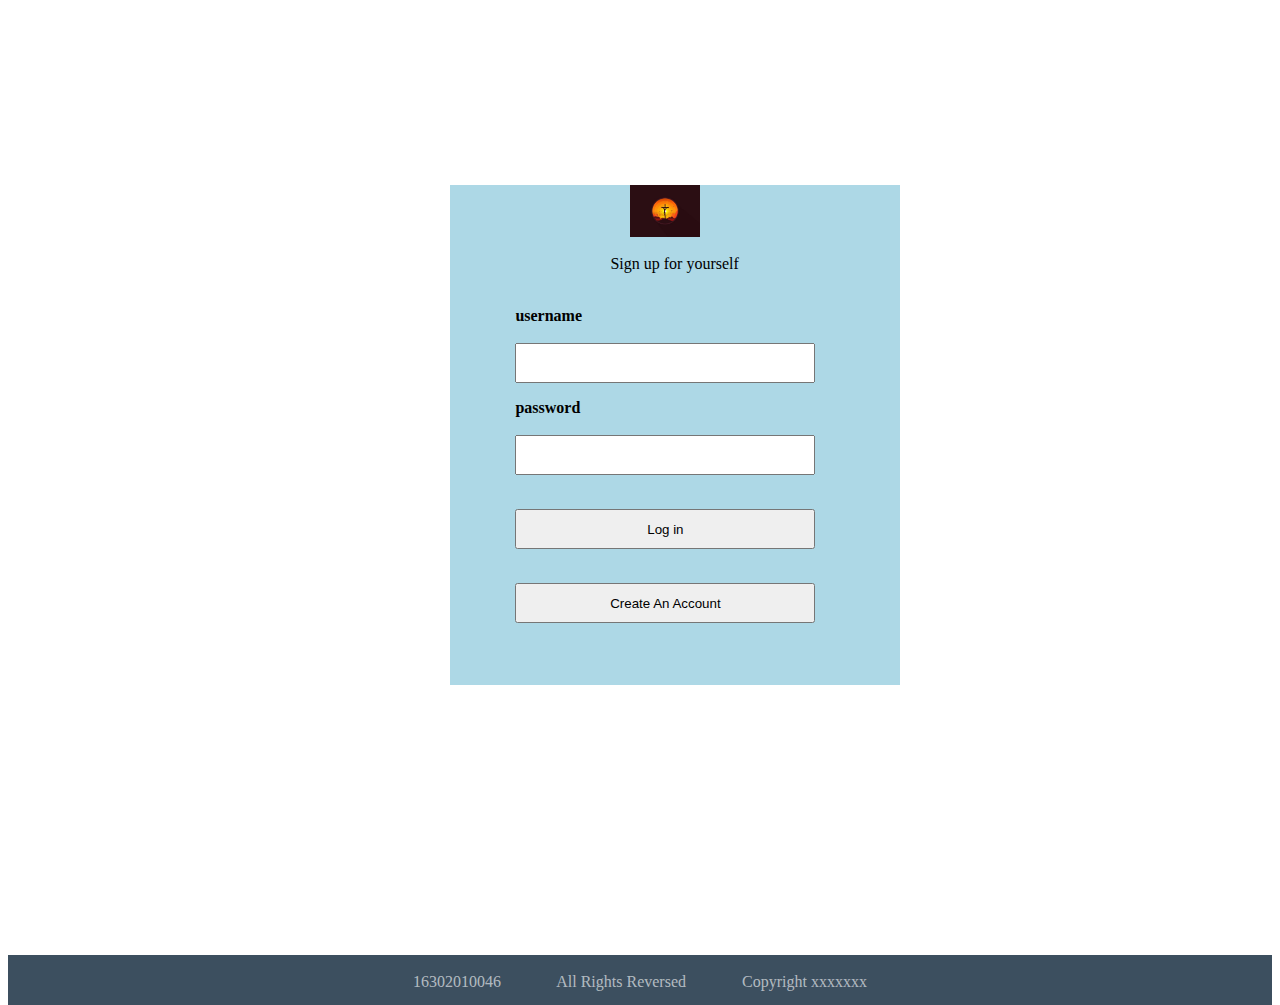
<file: pj1/src/html/login.html>
<html>

    <head>
        <title>Login</title>
        <link href="../css/login.css" rel="stylesheet" type="text/css">
        <link href="../css/nav.css" rel="stylesheet" type="text/css">
    </head>

    <div class="blank" style="position: relative;">
    <div class="back" style="position: relative;">
        <img src="../../img/icon.jpg"  ><br><br>
        <span>Sign up for yourself</span><br><br>
        <p>
            <b>username</b><br><br>
             <input type="text" name="userid" pattern="^([0-9a-zA-Z]|_)+$" required>
        </p>
        <p>
            <b>password</b><br><br>
        <input type="password" name="password" pattern="^([0-9a-zA-Z])+$" minlength="8" required>
        </p>
        <p><br>
            <a href="home.html"><button>Log in</button></a>
        </p>
        <p><br>
            <button onclick="window.location.href='Register.html'"  >Create An Account</button>
        </p>
    </div>
    </div>

    <footer  >
        <p align="center">
            <br>
            16302010046
            &nbsp;&nbsp;&nbsp;&nbsp;&nbsp;&nbsp;&nbsp;&nbsp;&nbsp;&nbsp;&nbsp;&nbsp;
            All Rights Reversed
            &nbsp;&nbsp;&nbsp;&nbsp;&nbsp;&nbsp;&nbsp;&nbsp;&nbsp;&nbsp;&nbsp;&nbsp;
            Copyright xxxxxxx
        </p>
    </footer>
</html>
</file>
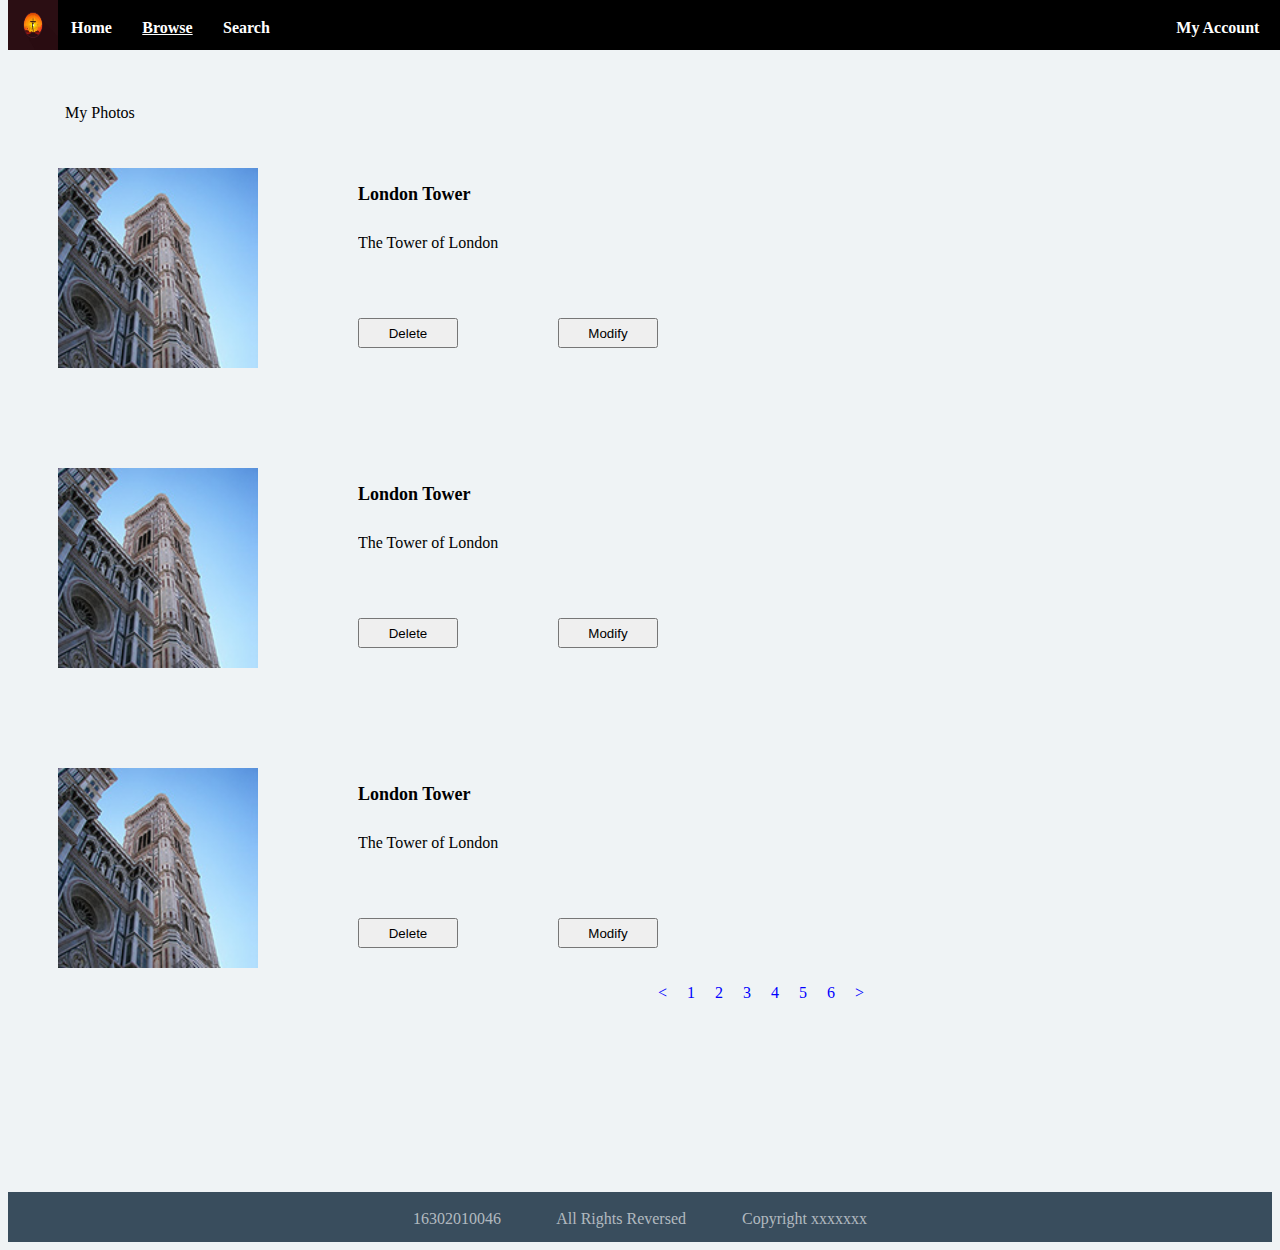
<file: pj1/src/html/myPhotos.html>
<html>
    <head>
        <title>My Photos</title>
        <link href="../css/myPhotos.css" rel="stylesheet" type="text/css">
        <link href="../css/nav.css" rel="stylesheet" type="text/css">
    </head>
    <div style="position:relative" class="nav-bar">

        <body>
        <div class="nav-content">

            <ul>
                <img class="home-icon" src="../../img/icon.jpg" >
                <li><a href="home.html"><b>Home</b></a></li>
                <li><a href="browser.html"><b><u>Browse</u></b></a></li>
                <li><a href="search.html"><b>Search</b></a></li>

                <li style="position:absolute; right:0px">
                    <a href="#"><b>My Account</b></a>
                    <ul>
                        <li><a href="upload.html">Upload</a></li>
                        <li><a href="myPhotos.html">My Photos</a></li>
                        <li><a href="favor.html">My Favorite</a></li>
                        <li><a href="login.html">Log in</a></li>
                    </ul>
                </li>
            </ul>

        </div>
        </body>
    </div>


    <div class="content" style="position: relative;">
        <p style="position: absolute; left:57px; top: 20px;">My Photos</p>
        <a href="details.html"><img src="../../img/1.jpg" width="200px" style="position: absolute; left:50px; top:100px"></a>
        <p style="position: absolute; left:350px; top: 100px;"><span
                style="font-size: large; "><b>London Tower</b></span></p>
        <p class="p2" style="position: absolute; left:350px; top: 150px;">The Tower of London</p>
            <button onclick=alert("Deleted") style="position: absolute; left:350px; top: 250px; width:100px; height:30px;">Delete</button>
        <a href="upload.html"><button style="position: absolute; left:550px; top: 250px; width:100px; height:30px;">Modify</button></a>

        <a href="details.html"><img src="../../img/1.jpg" width="200px" style="position: absolute; left:50px; top:400px"></a>
        <p style="position: absolute; left:350px; top: 400px;"><span
                style="font-size: large; "><b>London Tower</b></span></p>
        <p class="p2" style="position: absolute; left:350px; top: 450px;">The Tower of London</p>
            <button onclick=alert("Deleted") style="position: absolute; left:350px; top: 550px; width:100px; height:30px;">Delete</button>
        <a href="upload.html"><button style="position: absolute; left:550px; top: 550px; width:100px; height:30px;">Modify</button></a>
    
        <a href="details.html"><img src="../../img/1.jpg" width="200px" style="position: absolute; left:50px; top:700px"></a>
        <p style="position: absolute; left:350px; top: 700px;"><span
                style="font-size: large; "><b>London Tower</b></span></p>
        <p class="p2" style="position: absolute; left:350px; top: 750px;">The Tower of London</p>
            <button onclick=alert("Deleted") style="position: absolute; left:350px; top: 850px; width:100px; height:30px;">Delete</button>
        <a href="upload.html"><button style="position: absolute; left:550px; top: 850px; width:100px; height:30px;">Modify</button></a>
    
        <p style="position: absolute; left:650px; top:900px;"><span style="color: blue; "><&nbsp;&nbsp;&nbsp;&nbsp; 1&nbsp;&nbsp;&nbsp;&nbsp; 2&nbsp;&nbsp;&nbsp;&nbsp; 3&nbsp;&nbsp;&nbsp;&nbsp; 4 &nbsp;&nbsp;&nbsp;&nbsp;5&nbsp;&nbsp;&nbsp;&nbsp; 6&nbsp;&nbsp;&nbsp;&nbsp; ></1></font></p>
    </div>

    <footer  >
        <p align="center">
            <br>
            16302010046
            &nbsp;&nbsp;&nbsp;&nbsp;&nbsp;&nbsp;&nbsp;&nbsp;&nbsp;&nbsp;&nbsp;&nbsp;
            All Rights Reversed
            &nbsp;&nbsp;&nbsp;&nbsp;&nbsp;&nbsp;&nbsp;&nbsp;&nbsp;&nbsp;&nbsp;&nbsp;
            Copyright xxxxxxx
        </p>
    </footer>
</html>
</file>
<file: lab3/css/style.css>
body {
    font-family: Arial, Helvetica, sans-serif;
    margin: 0;
    color: #000000;
    background-color: #f6f6f6;
}

header {
    color: #000000;
    background-color: wheat;
    text-align: center;
    height: 50px;
}

nav {
    float: left;
    margin: auto 3em;

    padding-left: 0;
}
nav image{
    margin-left: 0;
}
nav a{
    text-align: center;
}

nav h3{
   margin: 0;
}
li {
    display: inline-block;
}

nav li {
    padding: 0 1em;
}

a {
    color: #000000;
    text-decoration:none;
}
h3 a{
    padding: 10px;
}

.div-left{
    float: right;
    margin-top: 10px;
    font-size: 20px;
}

.div-right {
    margin-right: 200px;
    margin-top: 5px;
    padding-right: 20px;
    color: #000000;
    float: right;
}
.contents{
    padding: 10px;
    margin: 20px 150px;
    background-color: white;
}

.functions{
    background-color: white;
}

a:hover{
    color: #87bff2;
}

nav li a {
    color: #000000;
}

aside {
    float:right;
    margin: 1% 5%;
    background-color: #ffffff;
}

aside a {
    color: black;
}

aside ul {
    padding: 0;
    width: 100%;
}

aside li {
    display: block;
    text-align: center;
    padding: 0.2em 0;
}

.title, h2 {
    color: #000000;
}

.title {
    display: inline;
    display: flex;
   margin-left:0;
}

.title img {
    border: #b8b6b4 solid 2px;
}

.title div {
    display: inline;
   margin-left: 0;
    margin: auto 0;
    font-size: x-large;
    font-weight: bold;
}

.title span {
    font-weight: normal;
    font-size: small;
}

.title .symbol {
    color: #000000;
    font-size: large;
}
section{
   display:block;
    width:50%;
    float:left;
}
section blockquote {
    margin: 0;
    width: 60px;
    font-size: small;
    background-color: #87bff2;
    padding: 0.7em;
    color: white;
    border-top: 1px solid rgba(85, 125, 171, 0.6)
}

p small {
    margin: 0;
    padding: 0;
    color: white;
}

hr {
    width: 90%;
    margin: 0 5%;
    border-width:0;
    height: 1px;
    color:rgba(85, 125, 171, 0.6);
    background-color:rgba(85, 125, 171, 0.6);
}

.value ul {
    display: inline-block;
}

.value {
    color: #b8b6b4;
    font-size: small;
}

.value li {
    padding: 0.2em 0.6em;
    background-color: rgba(85, 125, 171, 0.6);
    border-radius: 3px;
}

h3 {
    color: #000000;
    text-align: center;
}

h4 {
    color: #000000;
    margin: 0;
}

h4 small {
    color: #000000;
}

.comment li {
    display: block;
    margin: 1.5em 0;
}

.active {
    color:#87bff2;
}

h1 {
    margin: 0.5em 4.5em;
}

input, textarea {
    padding: 0.5em;
    margin: 0.5em 0;
    width: 35%;
    background-color: #ffffff;
    border: #56707f solid 1px;
    border-radius: 3px;
    color: #000000
}

select {
    background-color: #ffffff;
    border: #56707f solid 1px;
    color: #000000
}

input[type="checkbox"], input[type="radio"] {
    width: 2em;
}

input[type="button"],input[type="submit"]  {
    background-color: #ffffff;
    border: #171a21 solid 1px;
    width: 4em;
}

input[type="button"],input[type="submit"],input[type="checkbox"], input[type="radio"], select:hover {
    cursor: pointer;
}

textarea {
    width: 98%;
    height: 15em;
}
</file>
<file: lab7/lab07.css>
@import url(https://fonts.googleapis.com/css?family=Playfair+Display);
@import url(https://fonts.googleapis.com/css?family=Oswald);

html, body, header, footer, hgroup, nav, main, article, section, figure, figcaption, h1, h2, h3, ul, li, body, div, p, img
{
    margin: 0;
    padding: 0;
    font-size: 100%;
    vertical-align: baseline;
    border: 0;
}

body{
    width: 80%;
    margin: 0 auto;
    background-color:white;
}
#nav{
    height: 4em;
    background-color: rgba(203,71,152, 0.3);
}

.header h1{
    font-family: 'Playfair Display', serif;
    font-size: 2em;
    padding-left: 2em;
    color:RGB(192,54,98);
}


.justify {
    -webkit-justify-content: space-between;
    -ms-flex-pack: justify;
    justify-content: space-between;
}

.item{
    background-color: RGB(179,104,168);
    color: #ECF0F1;
    margin:0;
    padding:10px;
    width:auto;
    height:auto;
    font-family: 'Oswald', Arial, sans-serif;
    margin-top: 2%;
}


.item p {
    width:100%;
    font-size: 12pt;
}

.item h3 {
    font-family: 'Playfair Display', serif;
    font-size: 20pt;
}

.item h4 {
    font-family: 'Playfair Display', serif;
    font-size: 13pt;
    margin-top: 5px;
}

.inner-box {
    color: #212121;
    background-color: #C5CAE9;
    padding: 0 7px 2px 7px;
    margin-top: 7px;
}
.photo {
    width: 3em;
    height: 3em;
    margin: 3px;
}

.item div img:hover{
    border-color: lightblue;
}

button {
    font-family: 'Oswald', A7   rial, sans-serif;
    background-color: #FF4081;
    color: white;
    padding: 0 7px 2px 7px;
    margin-top: 7px;
    width: 100%;
    height: 3em;
    border: none;
}
button:hover {
    background-color: #FF80AB;
    cursor: pointer;
}
button:active {
    background-color: #F8BBD0;
    cursor: pointer;
}
</file>
<file: lab8/Lab08.css>
* {
    margin:0;
    padding:0;
}
a{
    text-decoration: none;
}
.container {
    position: relative;
    width: 600px;
    height: 400px;
    margin:100px auto 0 auto;
    box-shadow: 0 0 5px green;
    overflow: hidden;
}
.container .wrap {
    position: absolute;
    width: 4200px;
    height: 400px;
    z-index: 1;
}
.container .wrap img {
    float: left;
    width: 600px;
    height: 400px;
}
.container .buttons {
    position: absolute;
    right: 5px;
    bottom:40px;
    width: 150px;
    height: 10px;
    z-index: 2;
}
.container .buttons span {
    margin-left: 5px;
    display: inline-block;
    width: 20px;
    height: 20px;
    border-radius: 50%;
    background-color: green;
    text-align: center;
    color:white;
    cursor: pointer;
}
.container .buttons span.on{
    background-color: red;
}
.container .arrow {
    position: absolute;
    top: 35%;
    color: green;
    padding:0px 14px;
    border-radius: 50%;
    font-size: 50px;
    z-index: 2;
    display: none;
}
.container .arrow_left {
    left: 10px;
}
.container .arrow_right {
    right: 10px;
}
.container:hover .arrow {
    display: block;
}
.container .arrow:hover {
    background-color: rgba(0,0,0,0.2);
}
</file>
<file: pj1/src/css/browser.css>
.test li{
    text-align:right;
}
.right{
    position:absolute;
    right:0px;
}
body{
    background:#eff3f5;
}


.content{
    width: 100%;
    height: 100%;
}

.contentleft{
    width: 22%;
    height: 100%;
    clear:both;
    display: inline-block;
    overflow: hidden;
}

.contentleft p a{
    text-decoration: none;
    color: lightblue;
}
.contentright{
    width: 74%;
    height: 100%;
    clear:both;
    display: inline-block;
    overflow: hidden;
}

.filter{
    z-index: 998;
    width: 200px;
    height: 30px;
}
</file>
<file: pj1/src/css/nav.css>
.nav-bar{
    width:100%;
    height:60px;

    margin: 0;
}

.nav-content{
    z-index:999;
    height: 50px;
    width:100%;
    margin-left: 0;
    margin-top: 0;
    margin-right: 0;
    background:black;
    position: fixed;
    top: 0;
    padding: 0px;
}

.home-icon{

    width:50px;
    height:50px;
    position: absolute;
    left:0px;
    top:0px;

}
.nav-content ul{

    width: auto;
    list-style-type: none;
    white-space:nowrap;
    overflow: hidden;
    margin-left: 60px;
    padding: 0;

}
.nav-content li {
    float:left;
    margin-right:2%;
    position: relative;
    overflow: hidden;
}

.nav-content li a{

    display: block;
    color:white;
    text-align: center;
    padding: 3px;

    text-decoration:none;

}

.nav-content li a:hover{

    background-color:lightblue;
    color: white;

}
.nav-content .highlight{
    border-bottom: rgba(24, 40, 82, 0.83);
    border-bottom-width: 5px;
    border-style: none none solid none;
}
.current{
    color: red;
}

.nav-content ul li ul{
    display:block;
    margin-left: -0.2px;
    background:black;
    position: relative;
    display: none;

}
.nav-content ul li ul li{
    float:none;
    text-align: center;
}
.nav-content ul li:hover ul{
    display: block;
}

footer{

    height: 50px;
    margin-top: 5%;
    margin-bottom: 0;
    background-color: rgba(17, 40, 60, 0.82);
    text-align: center;
    color: rgba(255, 255, 255, 0.62);

}
</file>
<file: pj1/src/css/details.css>
.test li{
    text-align:right;
}
.right{
    position:absolute;
    right:0px;
}
body{
    background:#eff3f5;
}


.content{
    width: 100%;
    height: 100%;
}

.content1{
    width: 90%;
    height: 5%;
    left:5%;
    top:5%;
    background: rgb(238, 238, 231);
}

.content2{
    width: 90%;
    height: 85%;
    left: 5%;
    top: 5%;
    background: rgb(221, 235, 243);
}

.ttop{
    width:100%;
    height:60px;
    margin-top:0;
}
</file>
<file: pj1/src/css/favor.css>
.test li{
    text-align:right;
}
.right{
    position:absolute;
    right:0px;
}
body{
    background:#eff3f5;
}



.content{
    width: 100%;
    height: 120%;
}

.details_context {
    width: 65%;
    height: 65px;
    overflow: hidden;
    text-overflow: ellipsis;
    display: -webkit-box;
    -webkit-box-orient: vertical;
    -webkit-line-clamp: 3;
    overflow: hidden;
}
</file>
<file: pj1/src/css/home.css>
.test li{
    text-align:right;
}
.right{
    position:absolute;
    right:0px;
}
body{
    background:#eff3f5;
}

.firstpart{
    margin-left: 4.1%;
    margin-top: 100px;
    width: 25%;
    height: 500px;
    margin-right: 4%;
    background: lightblue;
    clear:both;
    display: inline-block;
    overflow: hidden;
}

.firstpart ul{
    width: 100%;
    margin: 0%;
    padding: 0%;
}
</file>
<file: pj1/src/css/login.css>
.back{
    width:450px;
    height: 500px;
    background: lightblue;
    left:35%;
    top:20%;
}

.back p{
    margin-left:65px;
    width: 300px;
}
.back img{
     margin-left: 180px;
     width:70px;
 }
.back span{
    margin-left: 160px;
}
.back p input{
    width:300px;
    height: 40px;
}

.back button{
    width:300px;
    height: 40px;
}

.blank{
    width:100%;
    height:100%;
}

html{
    height: 100%;
}
</file>
<file: pj1/src/css/myPhotos.css>
.test li{
    text-align:right;
}
.right{
    position:absolute;
    right:0px;
}
body{
    background:#eff3f5;
}


.content{
    width: 100%;
    height: 120%;
}

.p2{
    width: 65%;
    height: 65px;
    overflow:hidden;
    text-overflow:ellipsis;
    display: -webkit-box;
    -webkit-box-orient: vertical;
    -webkit-line-clamp: 3;
    overflow: hidden;

}
</file>
